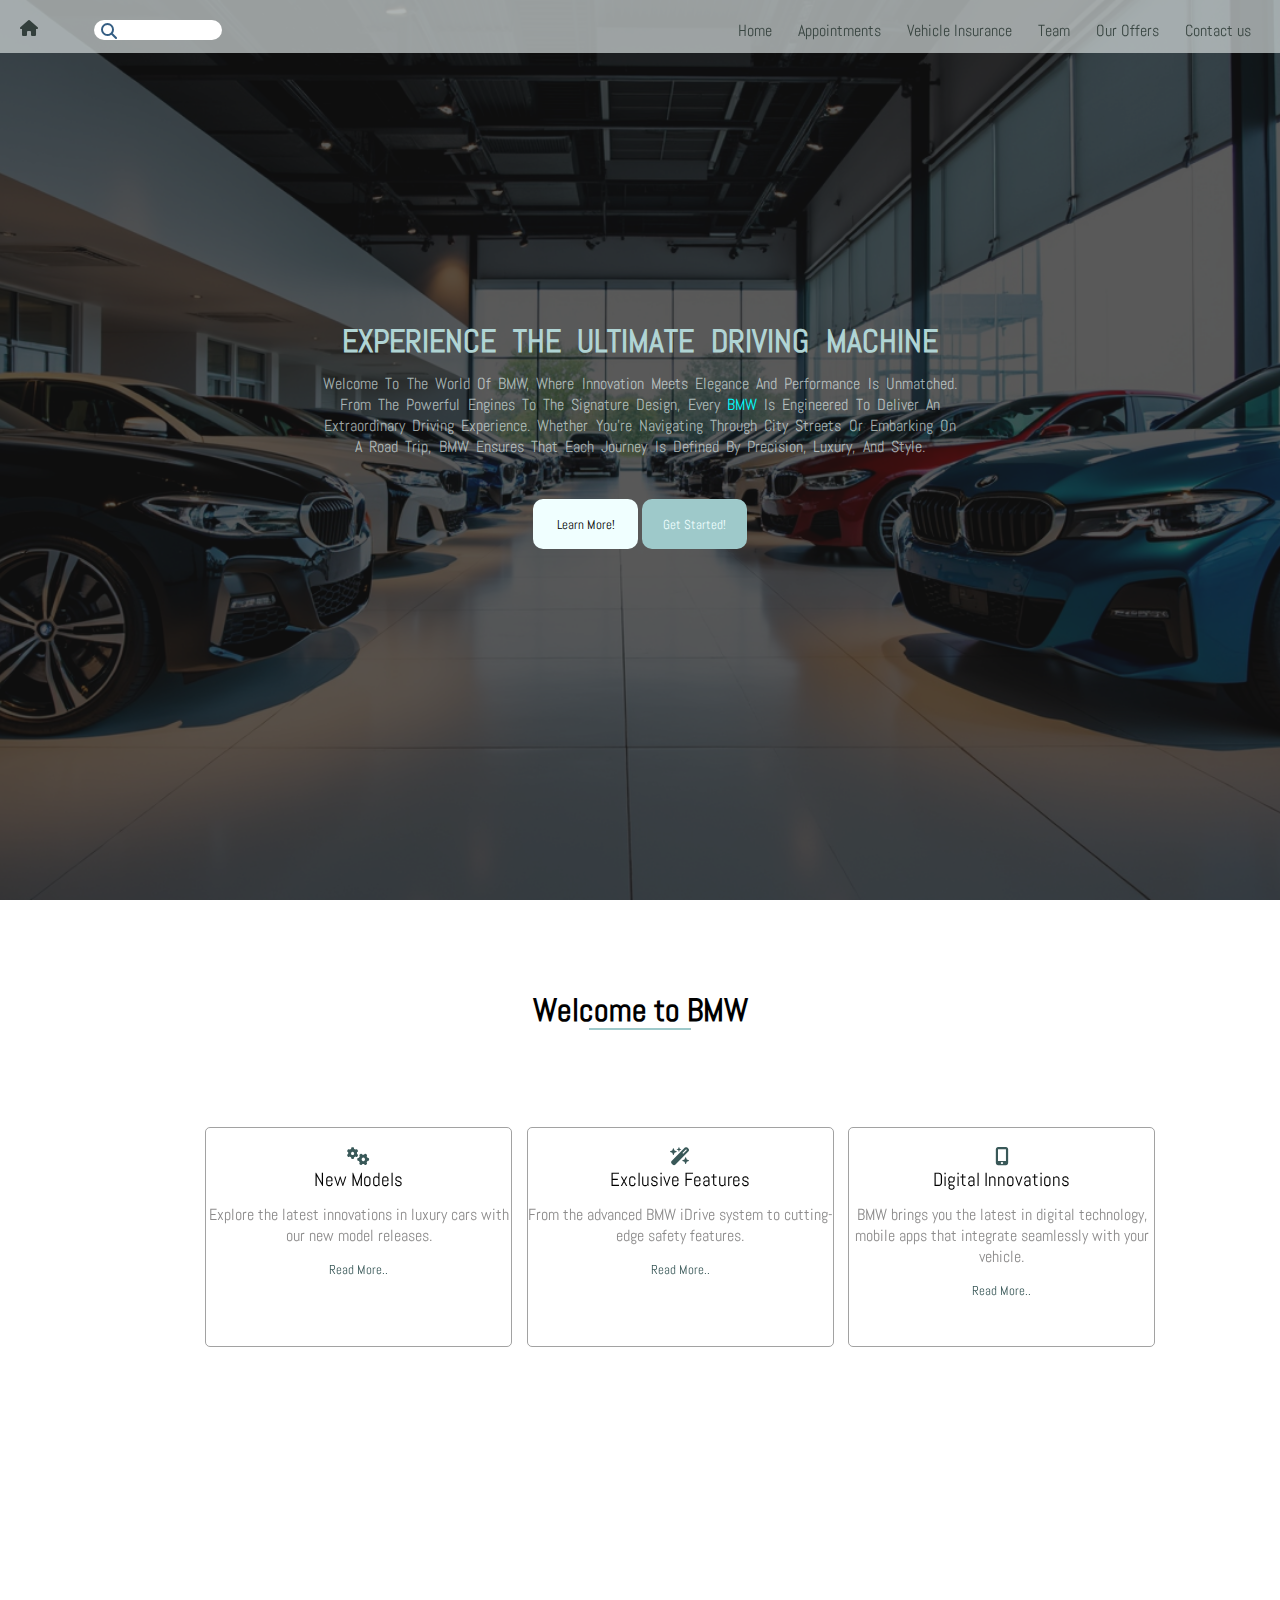
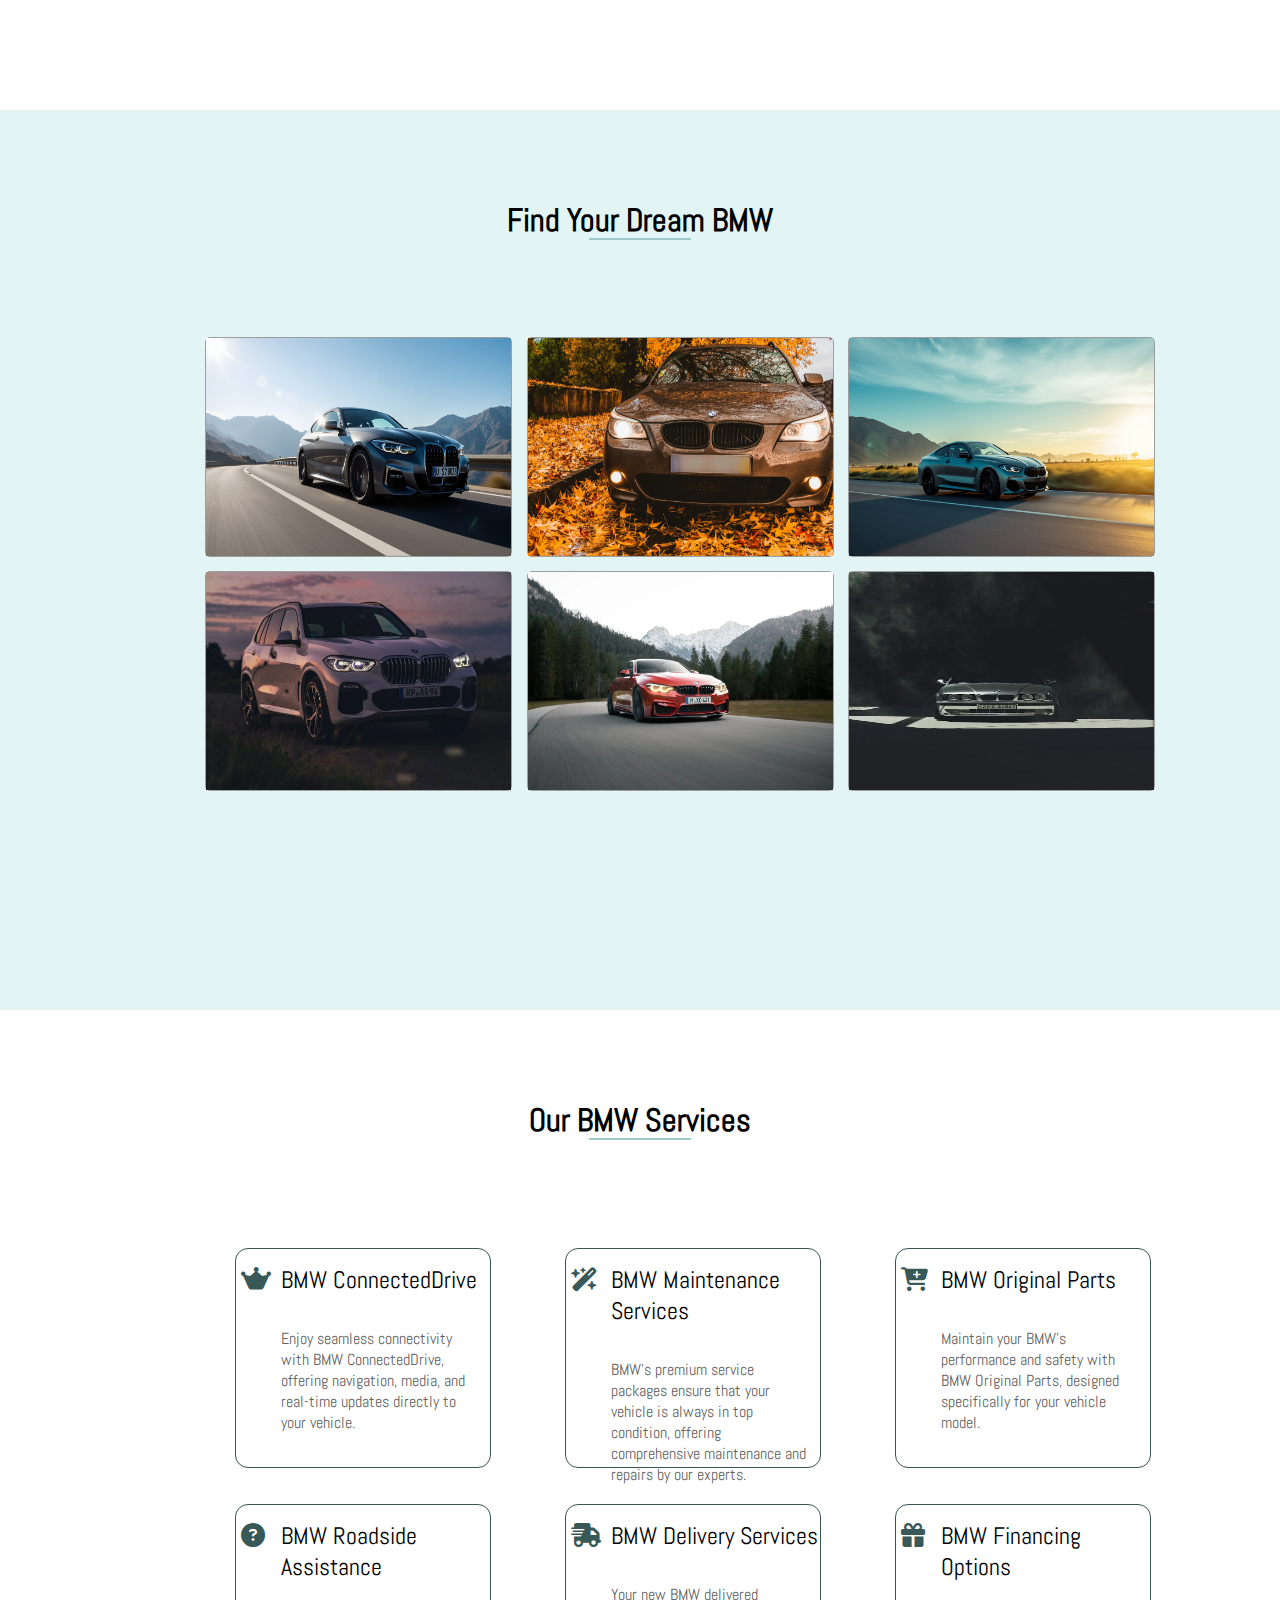
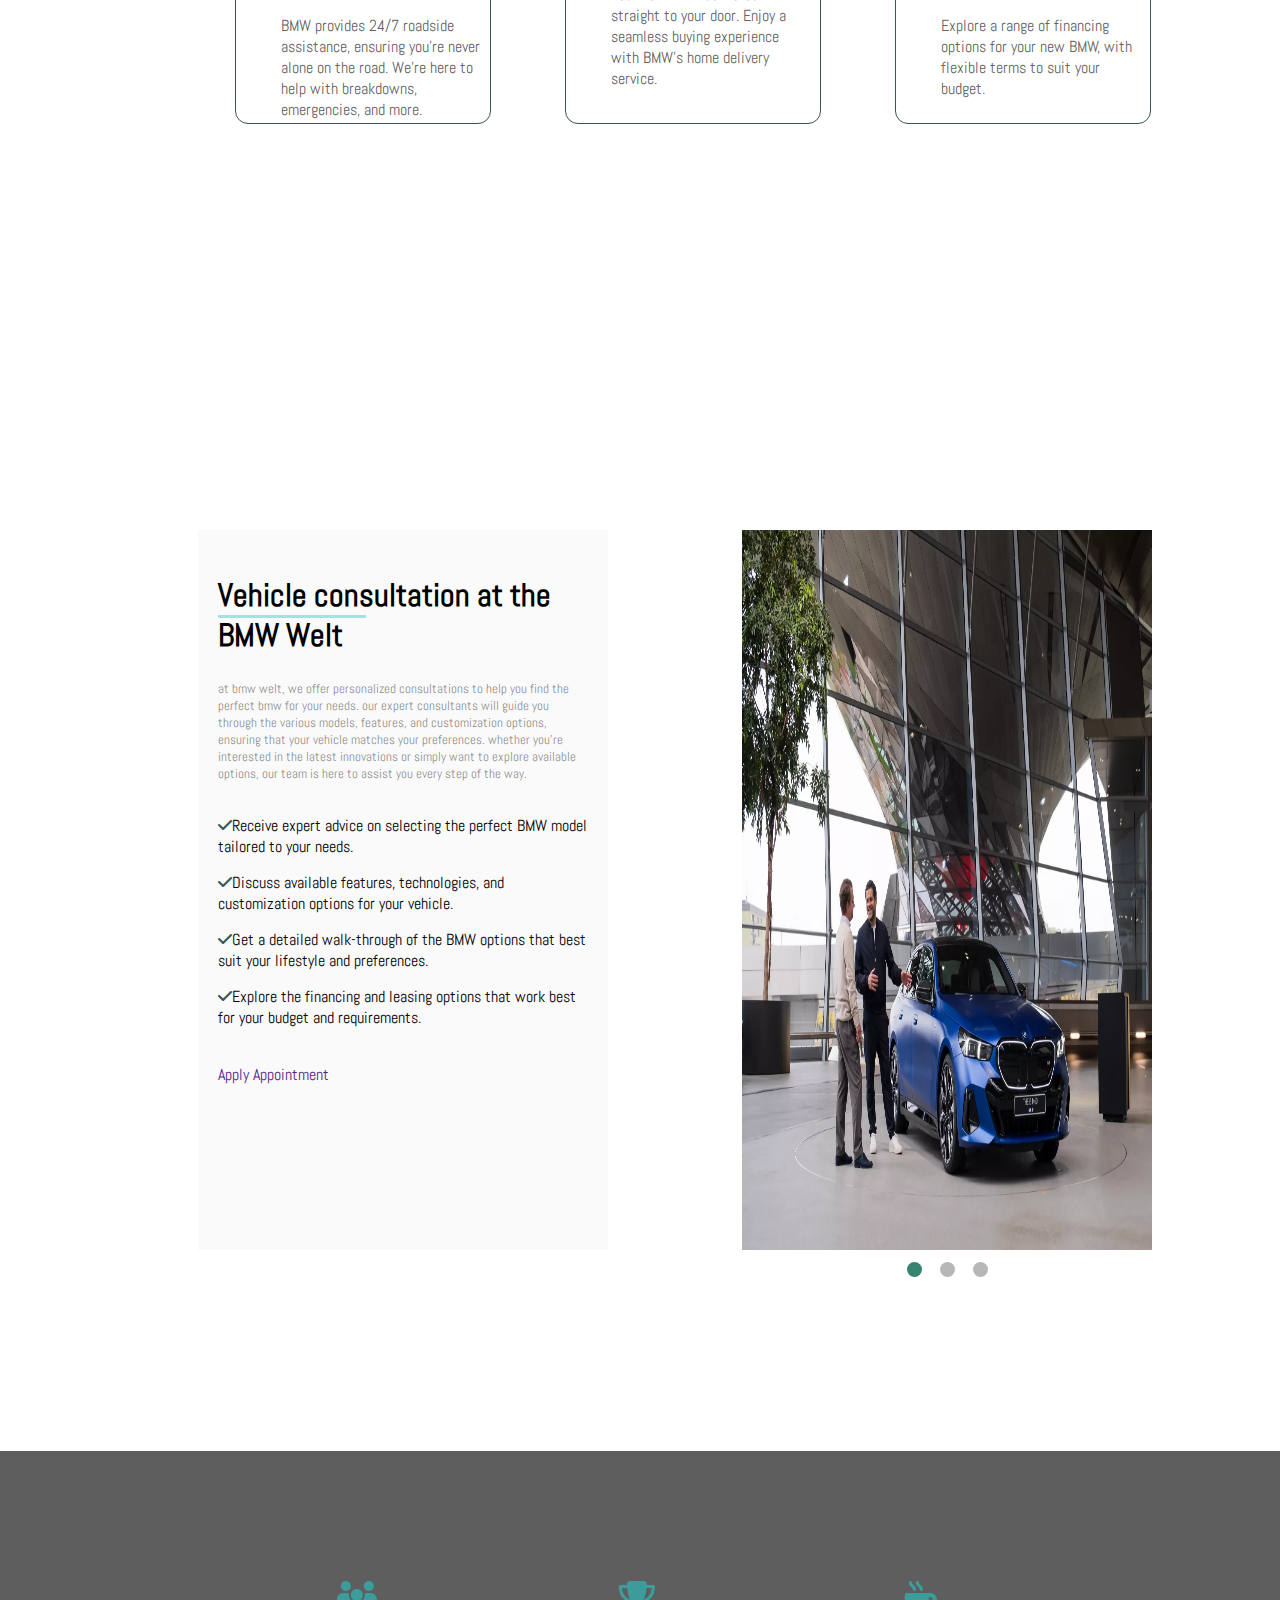
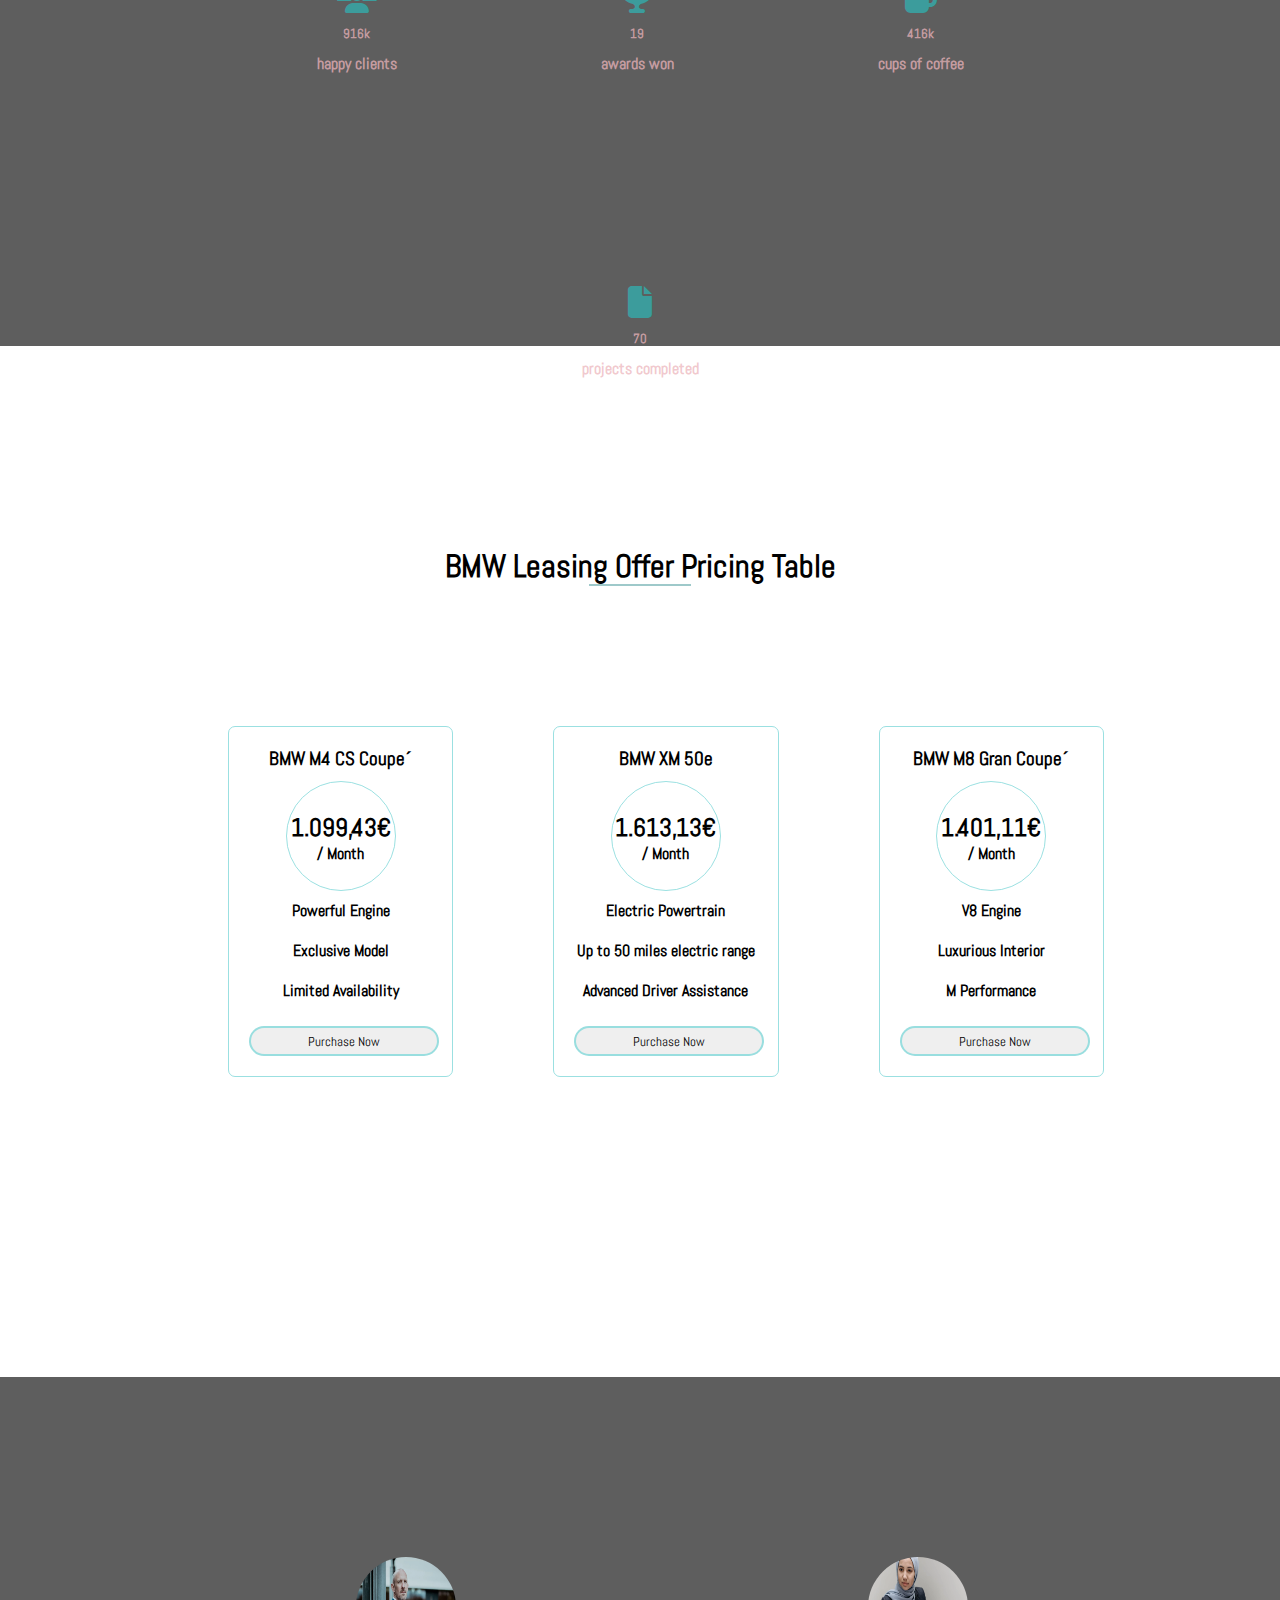
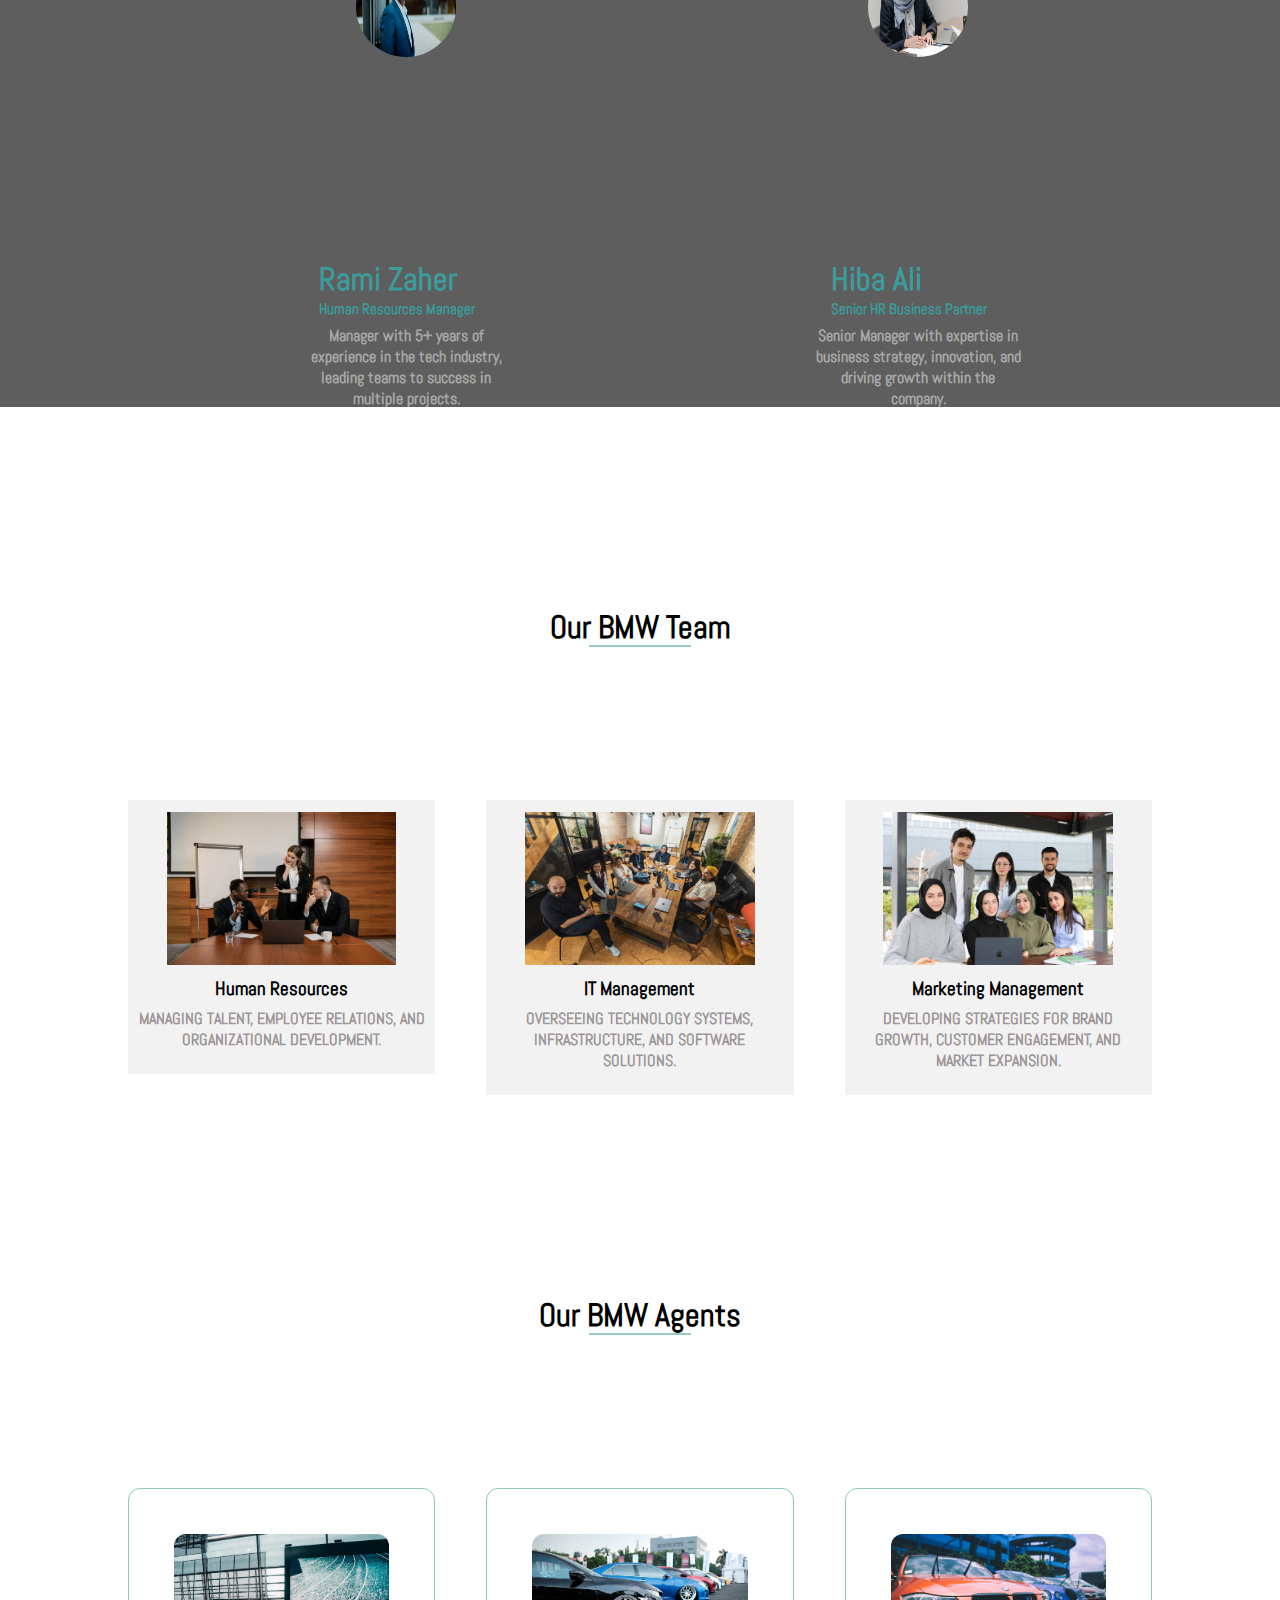
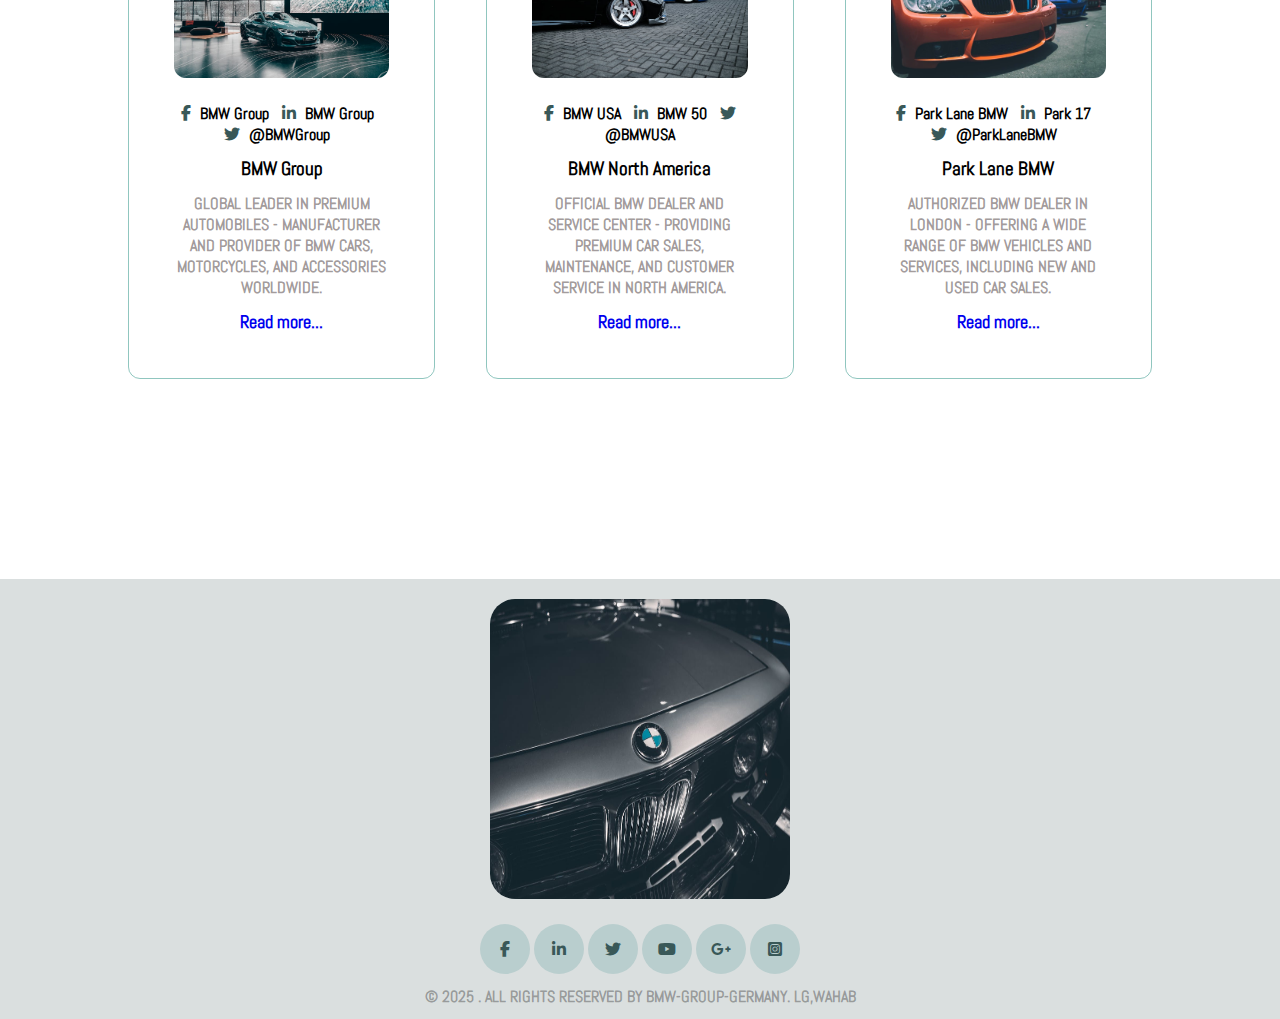
<file: index.html>
<!DOCTYPE html>
<html lang="en">
  <head>
    <meta charset="UTF-8" />
    <meta name="viewport" content="width=device-width, initial-scale=1.0" />
    <title>BMW News & Brand</title>
    <link rel="stylesheet" href="../CSS/all.css" />
    <link rel="stylesheet" href="../CSS/style.css" />
    <link rel="preconnect" href="https://fonts.googleapis.com">
    <link rel="preconnect" href="https://fonts.gstatic.com" crossorigin>
    <link href="https://fonts.googleapis.com/css2?family=Abel&display=swap" rel="stylesheet">
  </head>
  <div>
    <div class="MainPage">
      <div class="NavigationHeader">
        <!-- <img src="../img/4140436_bmw_logo_icon.ico" alt="Logo" /> -->
        <i class="fa-solid fa-house logo"></i>
        <div class="MainInpDiv">
          <input type="text" class="searchInput" />
          <i class="fa-solid fa-magnifying-glass searchIcon"></i>
        </div>
        <div class="HeaderLinks-container">
          <ul class="HeaderLinks">
            <li><a href="#">Home</a></li>
  
            <li><a href="#">Appointments</a></li>
  
            <li><a href="#">Vehicle Insurance</a></li>
  
            <li><a href="#">Team</a></li>
  
            <li><a href="#" class="Offers">Our Offers
              <ul class="OfferOptions">
                <li>New Vehicle</li>
                <li>Used Vehicle</li>
                <li>Car Leasing</li>
              </ul>
            </li>
            <li><a href="#">Contact us</a></li>
          </ul> <!-- /HeaderLinks -->
        </div> <!-- /HeaderLinks-container -->
      </div>
      <!-- /NavigationHeader -->
      <!-- <div class="MainPageViewOverlay"></div> -->
      <div class="MainContent">
        <h1 class="MainViewTitle">Experience the Ultimate Driving Machine</h1>
        <p class="MainViewParagraph">
          Welcome to the world of BMW, where innovation meets elegance and performance is unmatched. From the powerful engines to the signature design, every <span style="color: rgb(0, 255, 255)">BMW</span> is engineered to deliver an extraordinary driving experience. Whether you're navigating through city streets or embarking on a road trip, BMW ensures that each journey is defined by precision, luxury, and style.
        </p> <!-- /MainViewParagraph -->
        <!-- /MainViewParagraph -->
        <button class="MainPageBtn LearnMore">Learn More!</button>
        <button class="MainPageBtn GetStart">Get Started!</button>
      </div>
      <!-- /MainContent -->
    </div>
    <!-- /MainPage -->

        <!-- /////////////////////////////  Greeting Section   ////////////////////////////////// -->

    <div class="greetingSection">
        <div class="container">
          <h2 class="containerMainTitle">Welcome to BMW</h2>
          <div class="Blocks">
            <div class="containerContent firstContent">
              <i class="fa-solid fa-gears greetingIcon"></i>
              <h3>New Models</h3>
              <p class="firstContentParagraph">Explore the latest innovations in luxury cars with our new model releases.</p>
              <a href="#">Read More..</a>
            </div> <!-- /firstContent -->
            <div class="containerContent secondContent">
              <i class="fa-solid fa-wand-magic-sparkles greetingIcon"></i>
              <h3>Exclusive Features</h3>
              <p class="secondContentParagraph">From the advanced BMW iDrive system to cutting-edge safety features.</p>
              <a href="#">Read More..</a>
            </div> <!-- /secondContent -->
            <div class="containerContent thirdContent">
              <i class="fa-solid fa-mobile-screen-button greetingIcon"></i>
              <h3>Digital Innovations</h3>
              <p class="thirdContentParagraph">BMW brings you the latest in digital technology, mobile apps that integrate seamlessly with your vehicle.</p>
              <a href="#">Read More..</a>
            </div> <!-- /thirdContent -->
          </div> <!-- /greetingBlocks -->
        </div> <!-- /container -->
      </div> <!-- /greetingSection -->

    <!-- /////////////////////////////  Find Your BMW Section   ////////////////////////////////// -->
      
    <div class="FindYourBMW">
      <div class="container">
          <h2 class="containerMainTitle">Find Your Dream BMW</h2>
          <div class="Blocks">
            <div class="containerContent firstChois">
              <img src="../img/1.png" alt="">
              <div class="choisContent">
                <h3>You Like it</h3>
                <p>Visit Now</p>
                <button><i class="fa-solid fa-heart"></i></button>
                <button><i class="fa-brands fa-pinterest"></i></button>
              </div>
            </div> <!-- /firstChois -->
            <div class="containerContent secondChois">
              <img src="../img/secondBMW.png" alt="">
              <div class="choisContent">
                <h3>You Like it</h3>
                <p>Visit Now</p>
                <button><i class="fa-solid fa-heart"></i></button>
                <button><i class="fa-brands fa-pinterest"></i></button>
              </div>
            </div> <!-- /secondChois -->
            <div class="containerContent thirdChois">
              <img src="../img/3.png" alt="">
              <div class="choisContent">
                <h3>You Like it</h3>
                <p>Visit Now</p>
                <button><i class="fa-solid fa-heart"></i></button>
                <button><i class="fa-brands fa-pinterest"></i></button>
              </div>
            </div> <!-- /thirdChois -->
            <div class="containerContent fourthChois">
              <img src="../img/fourthBMW.png" alt="">
              <div class="choisContent">
                <h3>You Like it</h3>
                <p>Visit Now</p>
                <button><i class="fa-solid fa-heart"></i></button>
                <button><i class="fa-brands fa-pinterest"></i></button>
              </div>
            </div> <!-- /fourthChois -->
            <div class="containerContent fifthChois">
              <img src="../img/fifthBMW.png" alt="">
              <div class="choisContent">
                <h3>You Like it</h3>
                <p>Visit Now</p>
                <button><i class="fa-solid fa-heart"></i></button>
                <button><i class="fa-brands fa-pinterest"></i></button>
              </div>
            </div> <!-- /fifthChois -->
            <div class="containerContent sixthChois">
              <img src="../img/sixthBMW.png" alt="">
              <div class="choisContent">
                <h3>You Like it</h3>
                <p>Visit Now</p>
                <button><a href="#"><i class="fa-solid fa-heart"></i></a></button>
                <button><a href="#"><i class="fa-brands fa-pinterest"></i></a></button>
              </div>
            </div> <!-- /sixthChois -->
          </div> <!-- /Blocks -->
          </div> <!-- /container -->
      </div> <!-- /FindYourBMW -->

    <!-- /////////////////////////////  Our BMW Services Section   ////////////////////////////////// -->

    <div class="BMWServices">
      <div class="ServiceContainer">
        <h2 class="containerMainTitle">Our BMW Services</h2>
        <div class="Blocks">
          <div class="ServiceBlocks">
            <div class="ServiceIcon">
              <i class="fa-solid fa-web-awesome"></i>
            </div>
            <div class="ServiceContent">
              <h2 class="ServiceTitle">BMW ConnectedDrive</h2><br>
              <p class="ServiceParagraph">Enjoy seamless connectivity with BMW ConnectedDrive, offering navigation, media, and real-time updates directly to your vehicle.</p>
            </div>
          </div> <!-- /SoftwareUpdating -->
          <div class="ServiceBlocks">
            <div class="ServiceIcon">
              <i class="fa-solid fa-wand-magic-sparkles"></i>
            </div>
            <div class="ServiceContent">
              <h2 class="ServiceTitle">BMW Maintenance Services</h2><br>
              <p class="ServiceParagraph">BMW’s premium service packages ensure that your vehicle is always in top condition, offering comprehensive maintenance and repairs by our experts.</p>
            </div>
          </div>  <!-- /secondChois -->
          <div class="ServiceBlocks">
            <div class="ServiceIcon">
              <i class="fa-solid fa-cart-plus"></i>
            </div>
            <div class="ServiceContent">
              <h2 class="ServiceTitle">BMW Original Parts</h2><br>
              <p class="ServiceParagraph">Maintain your BMW’s performance and safety with BMW Original Parts, designed specifically for your vehicle model.</p>
            </div>
          </div> <!-- /thirdChois -->
          <div class="ServiceBlocks">
            <div class="ServiceIcon">
              <i class="fa-solid fa-circle-question"></i>
            </div>
            <div class="ServiceContent">
              <h2 class="ServiceTitle">BMW Roadside Assistance</h2><br>
              <p class="ServiceParagraph">BMW provides 24/7 roadside assistance, ensuring you're never alone on the road. We’re here to help with breakdowns, emergencies, and more.</p>
            </div>
          </div> <!-- /fourthChois -->
          <div class="ServiceBlocks">
            <div class="ServiceIcon">
              <i class="fa-solid fa-truck-fast"></i>
            </div>
            <div class="ServiceContent">
              <h2 class="ServiceTitle">BMW Delivery Services</h2><br>
              <p class="ServiceParagraph">Your new BMW delivered straight to your door. Enjoy a seamless buying experience with BMW’s home delivery service.</p>
            </div>
          </div>  <!-- /fifthChois -->
          <div class="ServiceBlocks">
            <div class="ServiceIcon">
              <i class="fa-solid fa-gift"></i>
            </div>
            <div class="ServiceContent">
              <h2 class="ServiceTitle">BMW Financing Options</h2><br>
              <p class="ServiceParagraph">Explore a range of financing options for your new BMW, with flexible terms to suit your budget.</p>
            </div>
          </div>  <!-- /sixthChois -->
        </div> <!-- /Blocks -->
        </div> <!-- /container -->
    </div> <!-- /BMWServices -->
    
    <!-- /////////////////////////////  Our BMW Consultation Services Section   ////////////////////////////////// -->
    <div class="BMWConsultation">
      <div class="container">
        <div class="ConsultationServices">
          <div class="VehicleConsultation">
            <h2>Vehicle consultation at the BMW Welt</h2>
            <p class="VehicleConsultationContent"> At BMW Welt, we offer personalized consultations to help you find the perfect BMW for your needs. Our expert consultants will guide you through the various models, features, and customization options, ensuring that your vehicle matches your preferences. Whether you're interested in the latest innovations or simply want to explore available options, our team is here to assist you every step of the way.</p><br>
            <ul>
              <li id="VehicleConsultationContentList"><i class="fa-solid fa-check"></i>Receive expert advice on selecting the perfect BMW model tailored to your needs.</li>
              <li id="VehicleConsultationContentList"><i class="fa-solid fa-check"></i>Discuss available features, technologies, and customization options for your vehicle.</li>
              <li id="VehicleConsultationContentList"><i class="fa-solid fa-check"></i>Get a detailed walk-through of the BMW options that best suit your lifestyle and preferences.</li>
              <li id="VehicleConsultationContentList"><i class="fa-solid fa-check"></i>Explore the financing and leasing options that work best for your budget and requirements.</li>
            </ul><br>
            <a href="" class="Appointment">Apply Appointment</a>
          </div> <!-- /VehicleConsultation -->
          <div class="VehicleConsultationDisplay">
            <img src="../img/BMWConsultation.png"  alt="consultation IMG" class="VehicleConsultationImg"><br>
            <ul>
              <li id="standardChoise"></li>
              <li></li>
              <li></li>
            </ul>
          </div> <!-- /VehicleConsultationDisplay -->
        </div> <!-- /ConsultationServices -->
        </div> <!-- /container -->
      </div> <!-- /BMWConsultation -->
  </div>
    <br>

    <!-- /////////////////////////////  Our Result Section   ////////////////////////////////// -->

    <div class="OurResults">
      <div class="OurResultsContainer">
            <div class="OurResultsContainerList">
              <i class="fa-solid fa-users"></i>
              <h5>916K</h5>
              <p>Happy Clients</p>
            </div><!-- /OurResultsContainerList -->
            <div class="OurResultsContainerList">
              <i class="fa-solid fa-trophy"></i>
              <h5>19</h5>
              <p>awards won</p>
            </div><!-- /OurResultsContainerList -->
        
            <div class="OurResultsContainerList">
              <i class="fa-solid fa-mug-hot"></i>
              <h5>416K</h5>
              <p>cups of coffee</p>
            </div><!-- /OurResultsContainerList -->
        
            <div class="OurResultsContainerList">
              <i class="fa-solid fa-file"></i>
              <h5>70</h5>
              <p>projects completed</p>
            </div><!-- /OurResultsContainerList -->
      </div><!-- /OurResultsContainer -->
    </div><!-- /OurResults -->

<!-- /////////////////////////////  Our Offer Pricing Table Section   ////////////////////////////////// -->
<div class="PricingSection">
<div class="container">
  <div class="PricingTable">
    <h2 class="containerMainTitle">BMW Leasing Offer Pricing Table</h2>
      <div class="mostAskedOffer">
        <h3 class="OfferTitle">BMW M4 CS Coupe´</h3>
        <div class="priceOffer">
          <h4 class="priceInEuro">1.099,43€</h4>
          <span class="perMonth">/ Month</span>
        </div><!-- /priceOffer -->
        <span class="featureDetail">Powerful Engine</span>
        <span class="featureDetail">Exclusive Model</span>
        <span class="featureDetail">Limited Availability</span>
        <button class="PurchaseNow">Purchase Now</button>
      </div><!-- /mostAskedOffer -->
      <div class="mostAskedOffer"> 
        <h3 class="OfferTitle">BMW XM 50e</h3>
        <div class="priceOffer">
          <h4 class="priceInEuro">1.613,13€</h4>
          <span class="perMonth">/ Month</span>
        </div><!-- /priceOffer -->
        <span class="featureDetail">Electric Powertrain</span>
        <span class="featureDetail">Up to 50 miles electric range</span>
        <span class="featureDetail">Advanced Driver Assistance</span>
        <button class="PurchaseNow">Purchase Now</button>
      </div><!-- /mostAskedOffer -->
      <div class="mostAskedOffer">
        <h3 class="OfferTitle">BMW M8 Gran Coupe´</h3>
        <div class="priceOffer">
          <h4 class="priceInEuro">1.401,11€</h4>
          <span class="perMonth">/ Month</span>
        </div><!-- /priceOffer -->
        <span class="featureDetail">V8 Engine</span>
        <span class="featureDetail">Luxurious Interior</span>
        <span class="featureDetail">M Performance</span>
        <button class="PurchaseNow">Purchase Now</button>
      </div><!-- /mostAskedOffer -->
    </div><!-- /PricingTable -->
  </div><!-- /container -->
</div><!-- /PricingSection -->

<!-- ///////////////////////  Managers Section  /////////////////// -->
<div class="OurManagers">
  <div class="OurManagersContainer">
    <div class="OurManagersContainerContent">
      <img src="../img/ManagerM.webp" alt="Manager Mohammad Omar">
      <div class="OurManagersTextContent">
        <h3 class="title">Rami Zaher</h3>
        <h5>Human Resources Manager</h5>
      </div><!-- /OurManagersTextContent -->
      <p>Manager with 5+ years of experience in the tech industry, leading teams to success in multiple projects.</p>
    </div><!-- /OurManagersContainerContent -->
    <div class="OurManagersContainerContent">
      <img src="../img/Manager.webp" alt="Manager Hiba Ali">
      <div class="OurManagersTextContent">
        <h3 class="title">Hiba Ali</h3>
        <h5>Senior HR Business Partner</h5>
      </div><!-- /OurManagersTextContent -->
      <p>Senior Manager with expertise in business strategy, innovation, and driving growth within the company.</p>
    </div><!-- /OurManagersContainerContent -->
  </div><!-- /OurManagersContainer -->
</div><!-- /OurManagers -->

<!-- ///////////  Our Team Section   //////////// -->

<div class="TeamSection">
  <div class="container">
    <h2 class="containerMainTitle">Our BMW Team</h2><br><br><br>
      <div class="TeamBlock">
        <div class="OurTeamSocialMedia">
          <img src="../img/HR-Management.webp" alt="HR Management" class="TeamBlockIMG">
          <div class="TeamBlockIcons">
            <i class="fa-brands fa-facebook-f"></i>
            <i class="fa-brands fa-linkedin-in"></i>
            <i class="fa-brands fa-twitter"></i>
          </div>
        </div>
        <div class="OurTeamContent">
          <h3>Human Resources</h3> 
        <p>Managing talent, employee relations, and organizational development.</p> 
        </div>
      </div>
      <div class="TeamBlock centerBlock">
        <div class="OurTeamSocialMedia">
          <img src="../img/IT-Management.webp" alt="HR Management" class="TeamBlockIMG">
          <div class="TeamBlockIcons">
            <i class="fa-brands fa-facebook-f"></i>
            <i class="fa-brands fa-linkedin-in"></i>
            <i class="fa-brands fa-twitter"></i>
          </div>
        </div>
        <div class="OurTeamContent">
          <h3>IT Management</h3>
        <p>Overseeing technology systems, infrastructure, and software solutions.</p>
        </div>
      </div>
      <div class="TeamBlock">
        <div class="OurTeamSocialMedia">
          <img src="../img/Marketing-Management.webp" alt="HR Management" class="TeamBlockIMG">
          <div class="TeamBlockIcons">
            <i class="fa-brands fa-facebook-f"></i>
            <i class="fa-brands fa-linkedin-in"></i>
            <i class="fa-brands fa-twitter"></i>
          </div>
        </div>
        <div class="OurTeamContent">
          <h3>Marketing Management</h3>
        <p>Developing strategies for brand growth, customer engagement, and market expansion.</p>
        </div>
      </div>
  </div>
</div>

<!-- /////////// Our Agents Section //////////// -->
<div class="AgentsSection">
<div class="container">
  <h2 class="containerMainTitle">Our BMW Agents</h2><br><br><br>
  <div class="Agents">
    <div class="AgentBlock">
      <div class="AgentImgAndIcons">
        <img src="../img/BMWGroup.webp" alt="Company Image">
        <div class="AgentSocialMediaIcons">
          <i class="fa-brands fa-facebook-f"></i><span>BMW Group</span>
          <i class="fa-brands fa-linkedin-in"></i><span>BMW Group</span>
          <i class="fa-brands fa-twitter"></i><span>@BMWGroup</span>
        </div><!-- /AgentSocialMediaIcons -->
      </div><!-- /AgentImgAndIcons -->
      <div class="OurAgentContent">
        <h3>BMW Group</h3>
        <p>Global Leader in Premium Automobiles - Manufacturer and provider of BMW cars, motorcycles, and accessories worldwide.</p>
      </div><!-- /OurAgentContent -->
      <a href="#" style="font-weight: 600; font-size: large;">Read more...</a>
    </div>  <!-- /AgentBlock -->
    
    <div class="AgentBlock centerBlock">
      <div class="AgentImgAndIcons">
        <img src="../img/BMW-NA.jpeg" alt="Company Image">
        <div class="AgentSocialMediaIcons">
          <i class="fa-brands fa-facebook-f"></i><span>BMW USA</span>
          <i class="fa-brands fa-linkedin-in"></i><span>BMW 50</span>
          <i class="fa-brands fa-twitter"></i><span>@BMWUSA</span>
        </div><!-- /AgentSocialMediaIcons -->
      </div><!-- /OurAgentContent -->
      <div class="OurAgentContent">
        <h3>BMW North America</h3>
        <p>Official BMW Dealer and Service Center - Providing premium car sales, maintenance, and customer service in North America.</p>
      </div><!-- /OurAgentContent -->
      <a href="#"  style="font-weight: 600; font-size: large;">Read more...</a>
    </div> <!-- /AgentBlock --> 
    
    <div class="AgentBlock">
      <div class="AgentImgAndIcons">
        <img src="../img/parkLaneBMW.webp" alt="Company Image">
        <div class="AgentSocialMediaIcons">
          <i class="fa-brands fa-facebook-f"></i><span>Park Lane BMW</span>
          <i class="fa-brands fa-linkedin-in"></i><span>Park 17</span>
          <i class="fa-brands fa-twitter"></i><span>@ParkLaneBMW</span>
        </div><!-- /AgentSocialMediaIcons -->
      </div><!-- /OurAgentContent -->
      <div class="OurAgentContent">
        <h3>Park Lane BMW</h3>
        <p>Authorized BMW Dealer in London - Offering a wide range of BMW vehicles and services, including new and used car sales.</p>
      </div><!-- /OurAgentContent -->
      <a href="#"  style="font-weight: 600; font-size: large;">Read more...</a>
    </div>  <!-- /AgentBlock -->
  </div><!-- /Agents -->
</div><!-- /container -->
</div><!-- /AgentsSection -->

<!-- /////////////////      Footer Section     ////////////// -->
<div class="footer">
  <div class="container">
    <div class="footerContent">
      <img src="../img/FooterImg.jpeg" alt="">
      <ul class="footerIcons">
        <li><i class="fa-brands fa-facebook-f"></i></li>
        <li><i class="fa-brands fa-linkedin-in"></i></li>
        <li><i class="fa-brands fa-twitter"></i></li>
        <li><i class="fa-brands fa-youtube"></i></li>
        <li><i class="fa-brands fa-google-plus-g"></i></li>
        <li><i class="fa-brands fa-square-instagram"></i></li>
      </ul>
      <p>© 2025 . all rights reserved by BMW-Group-Germany. LG,Wahab</p>
    </div><!-- /footerContent -->
  </div><!-- /container -->
</div><!-- /footer -->

  </body>
</html>
</file>
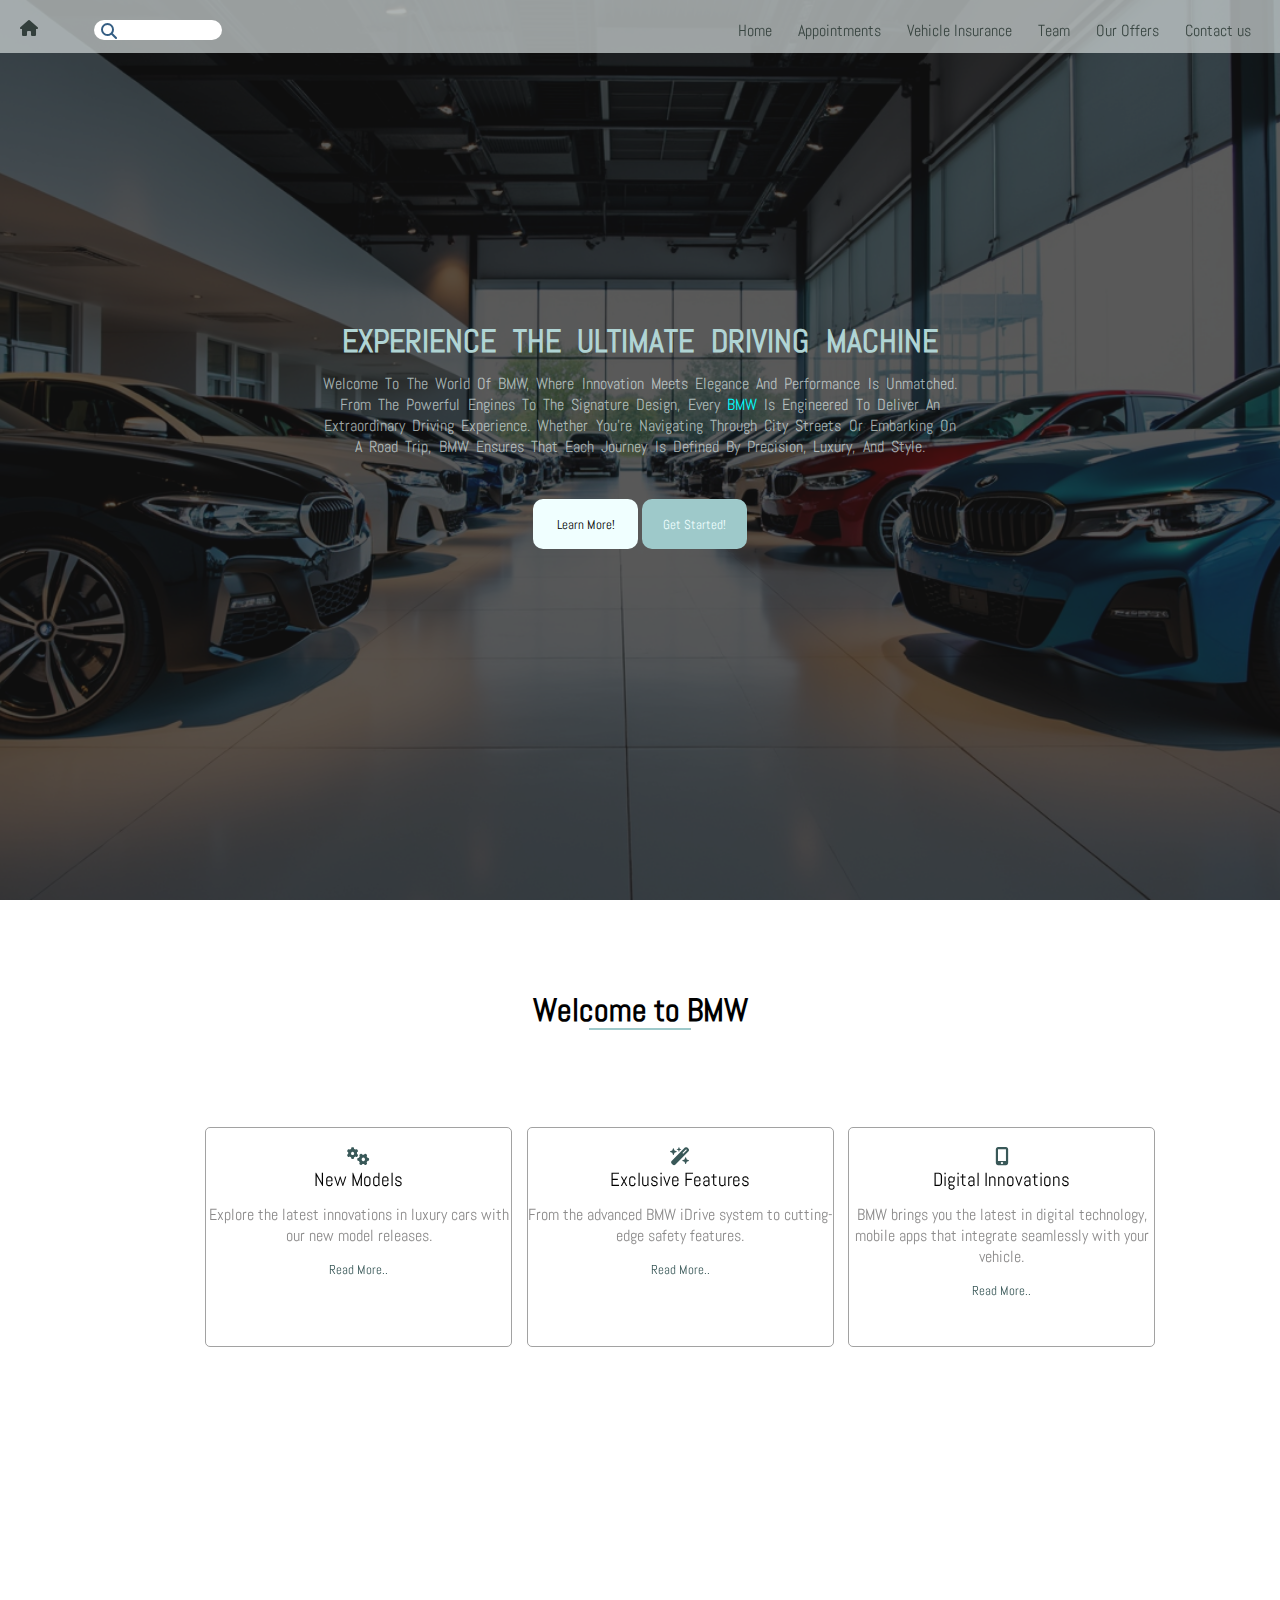
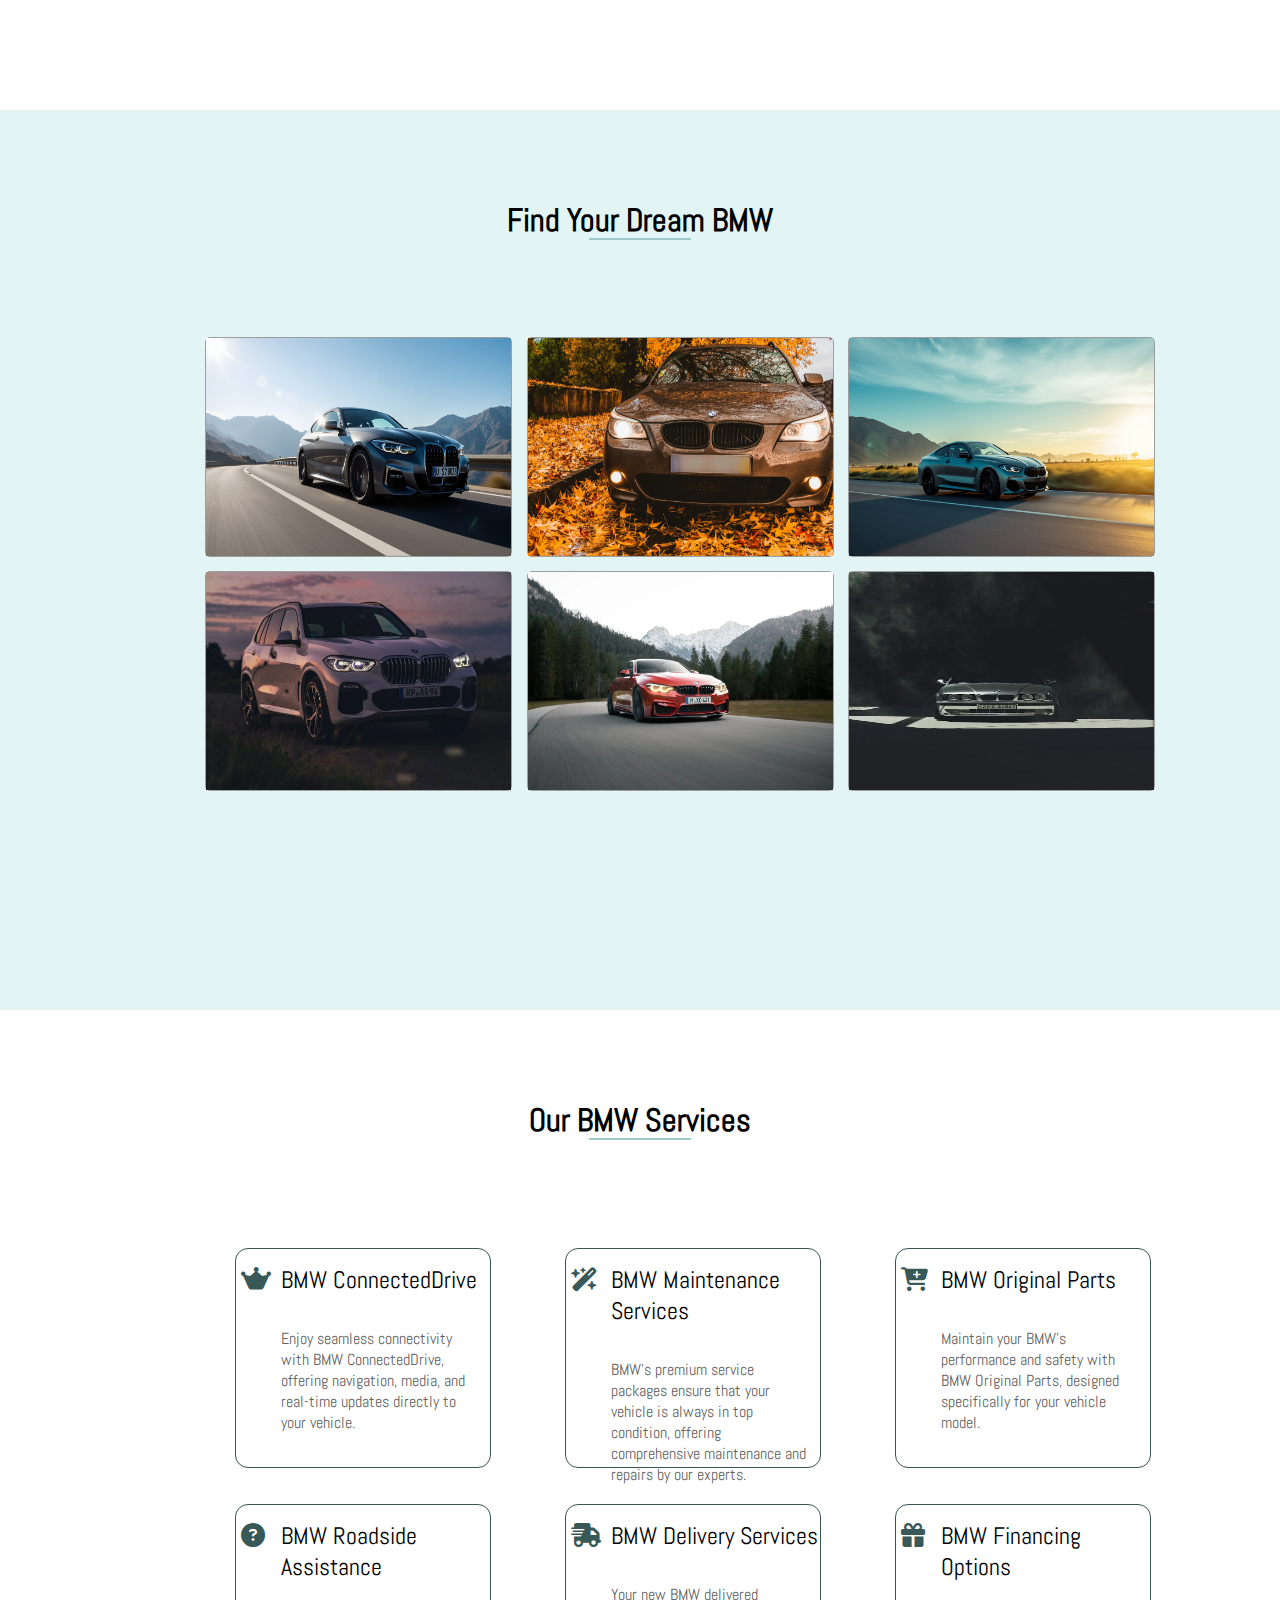
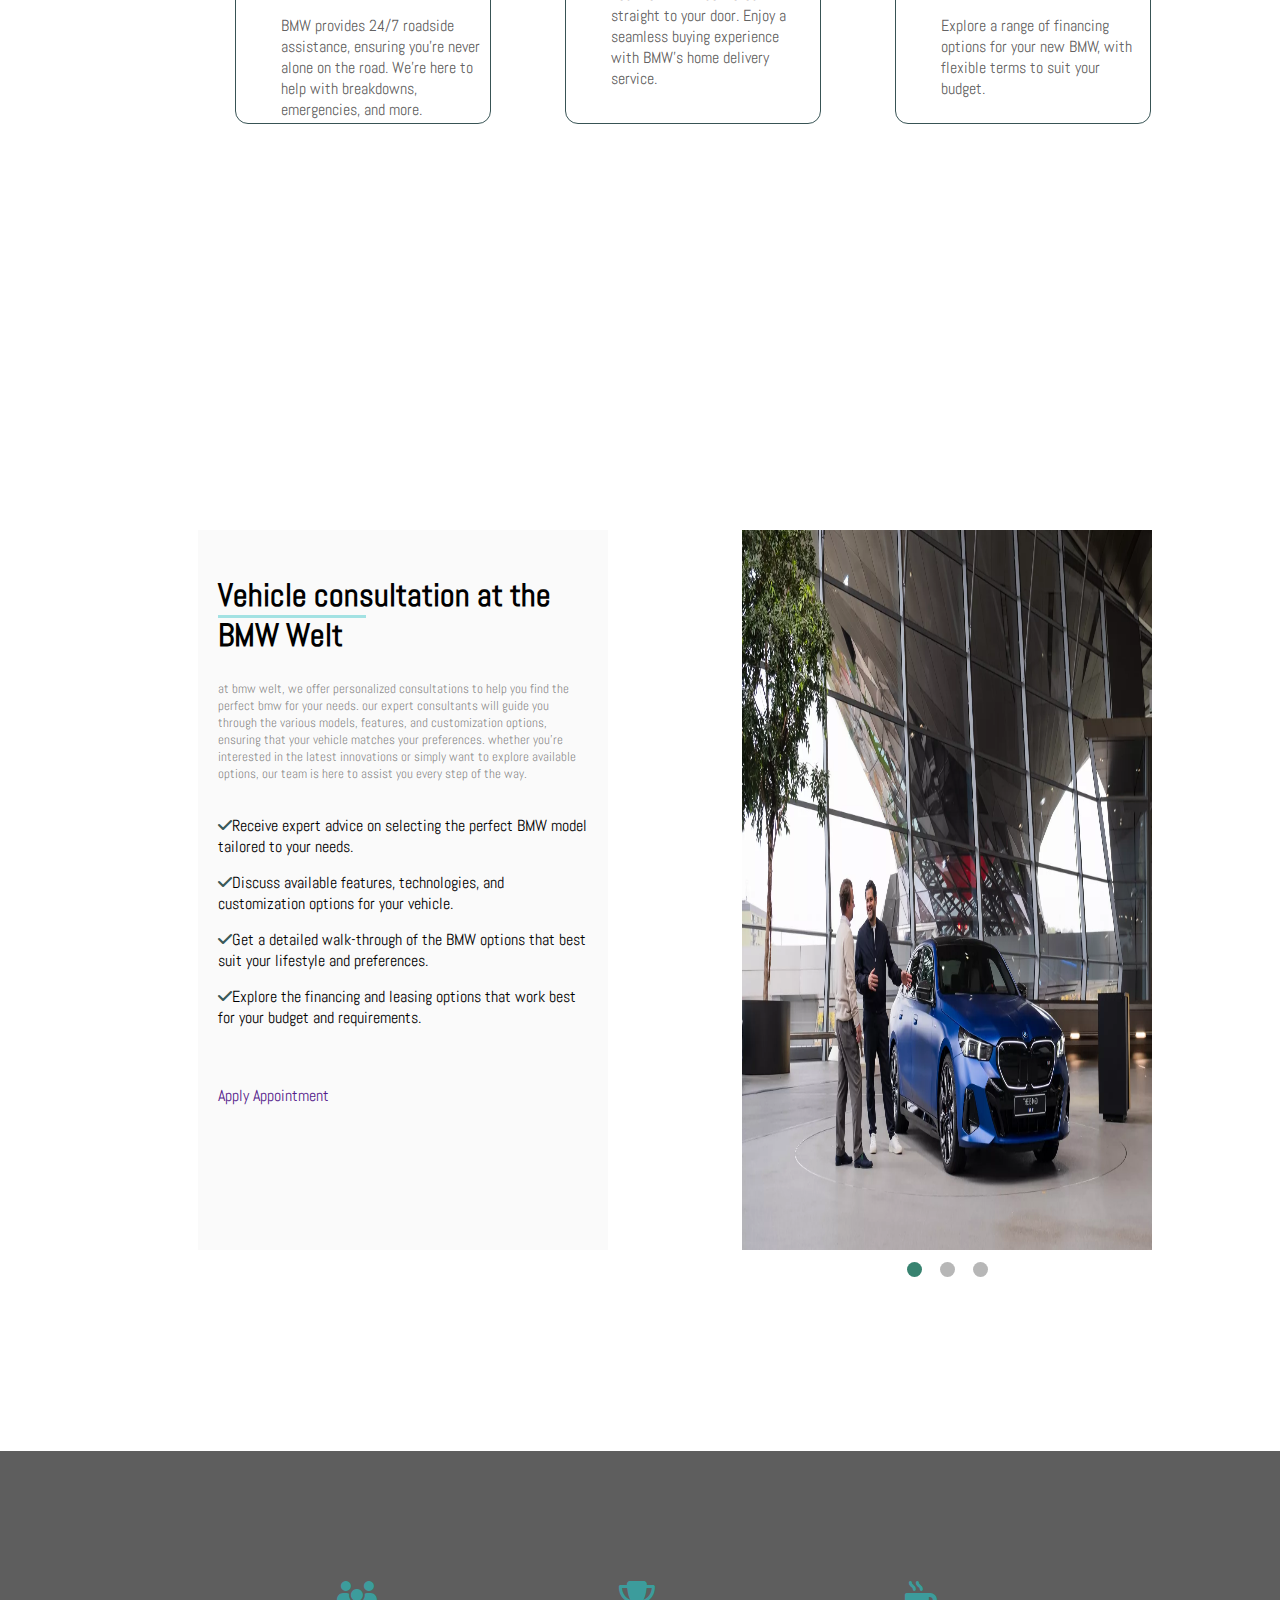
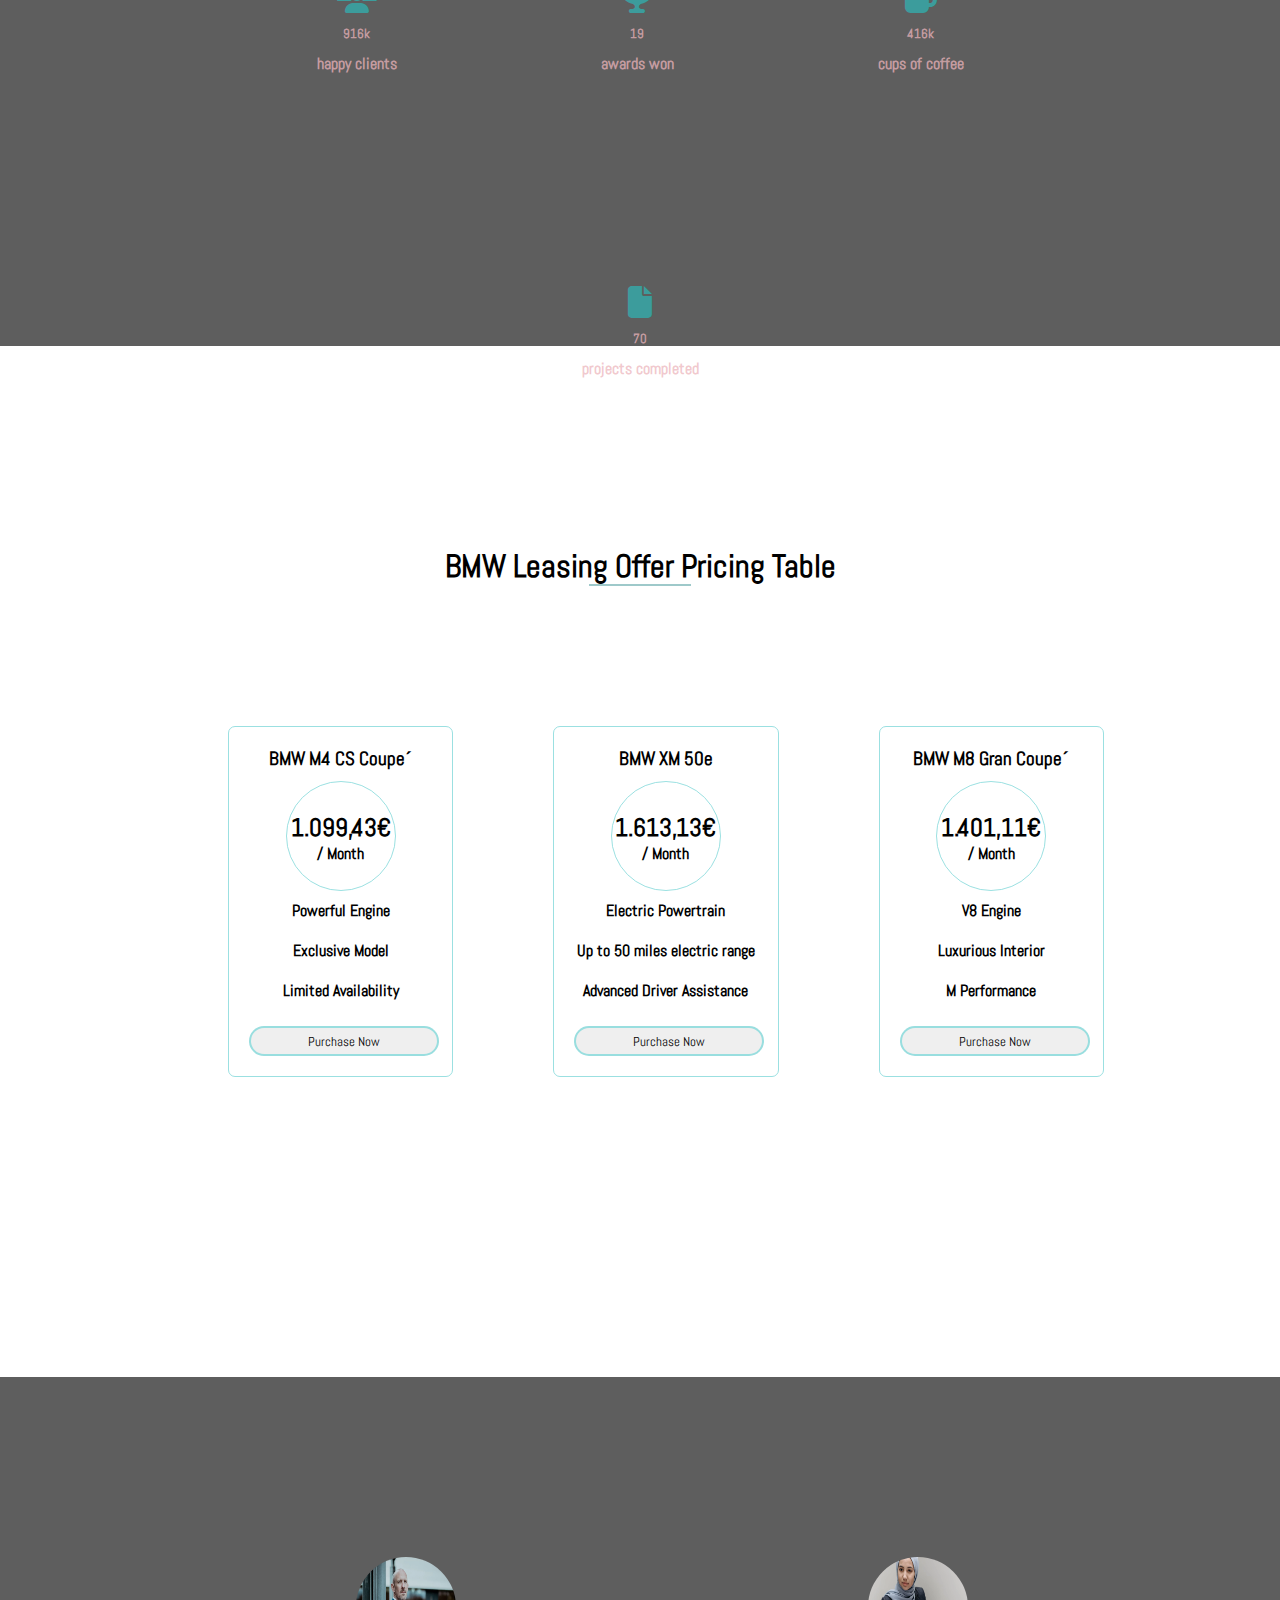
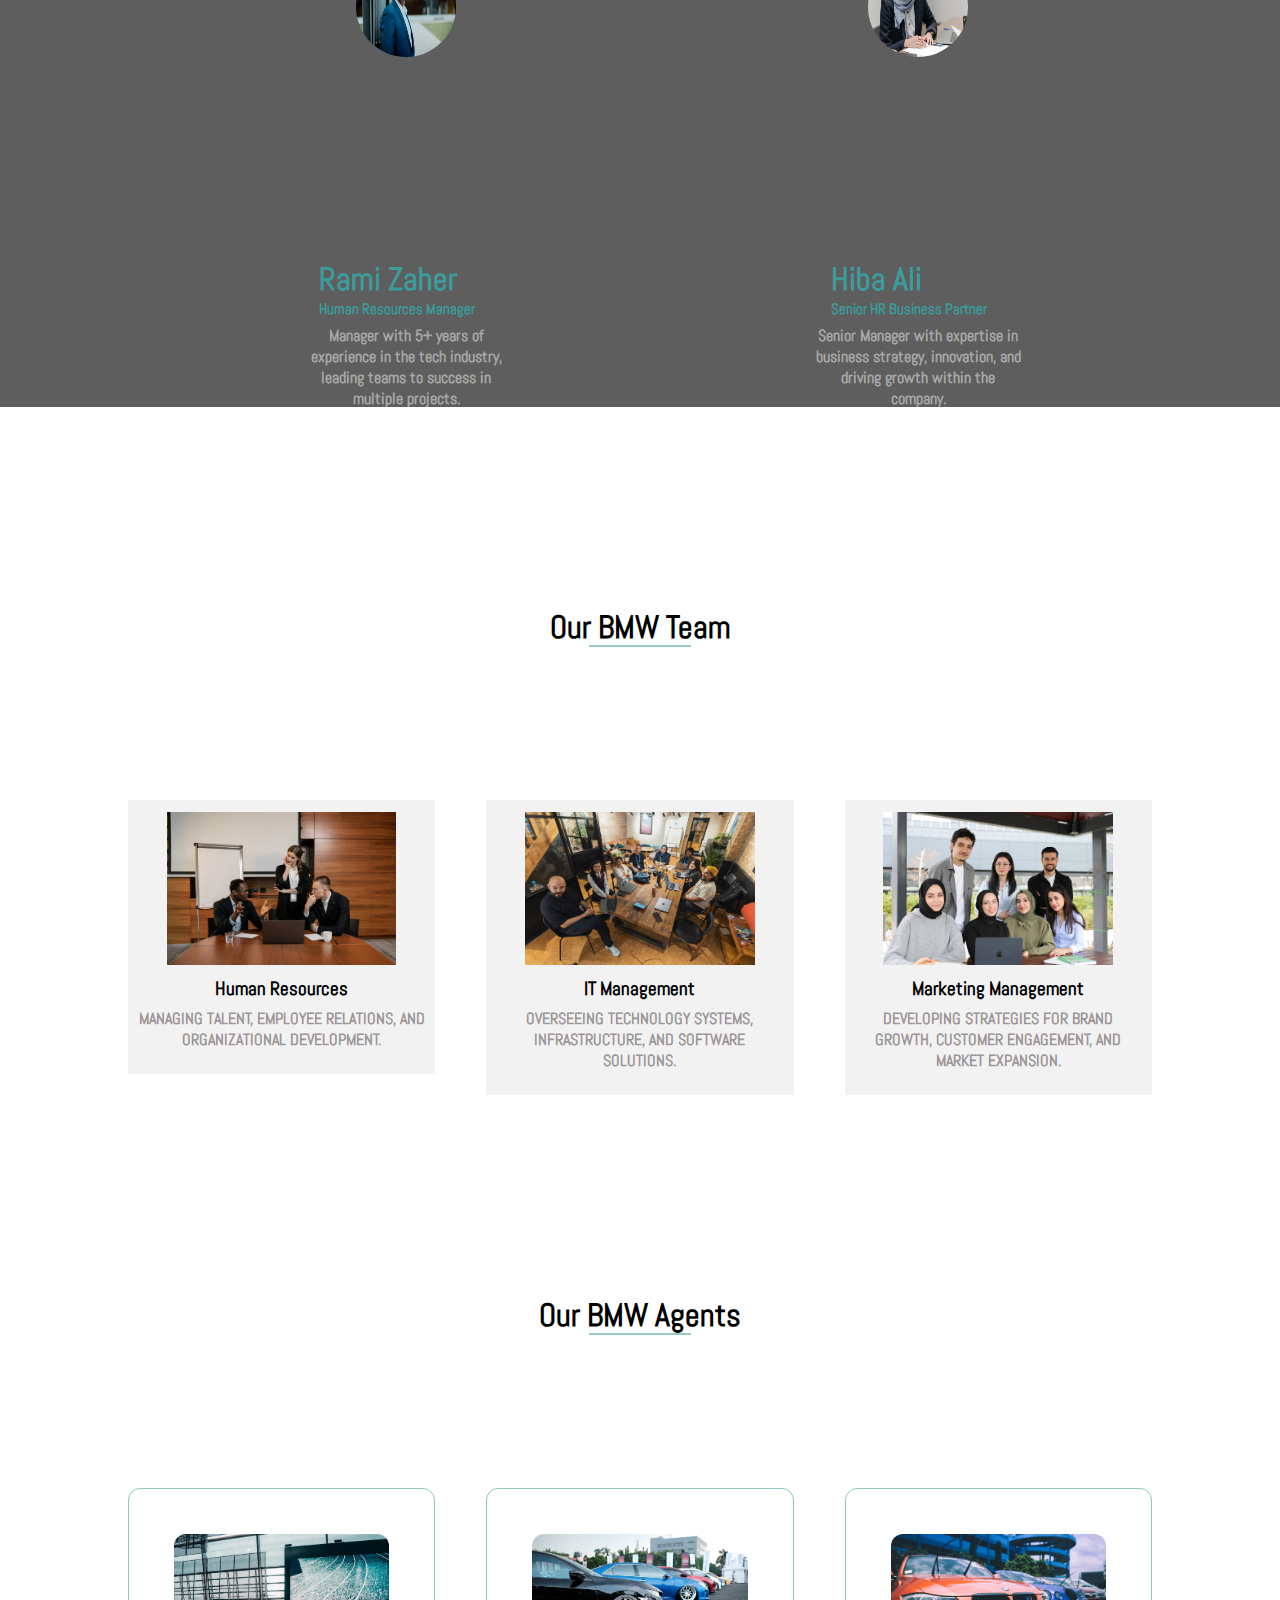
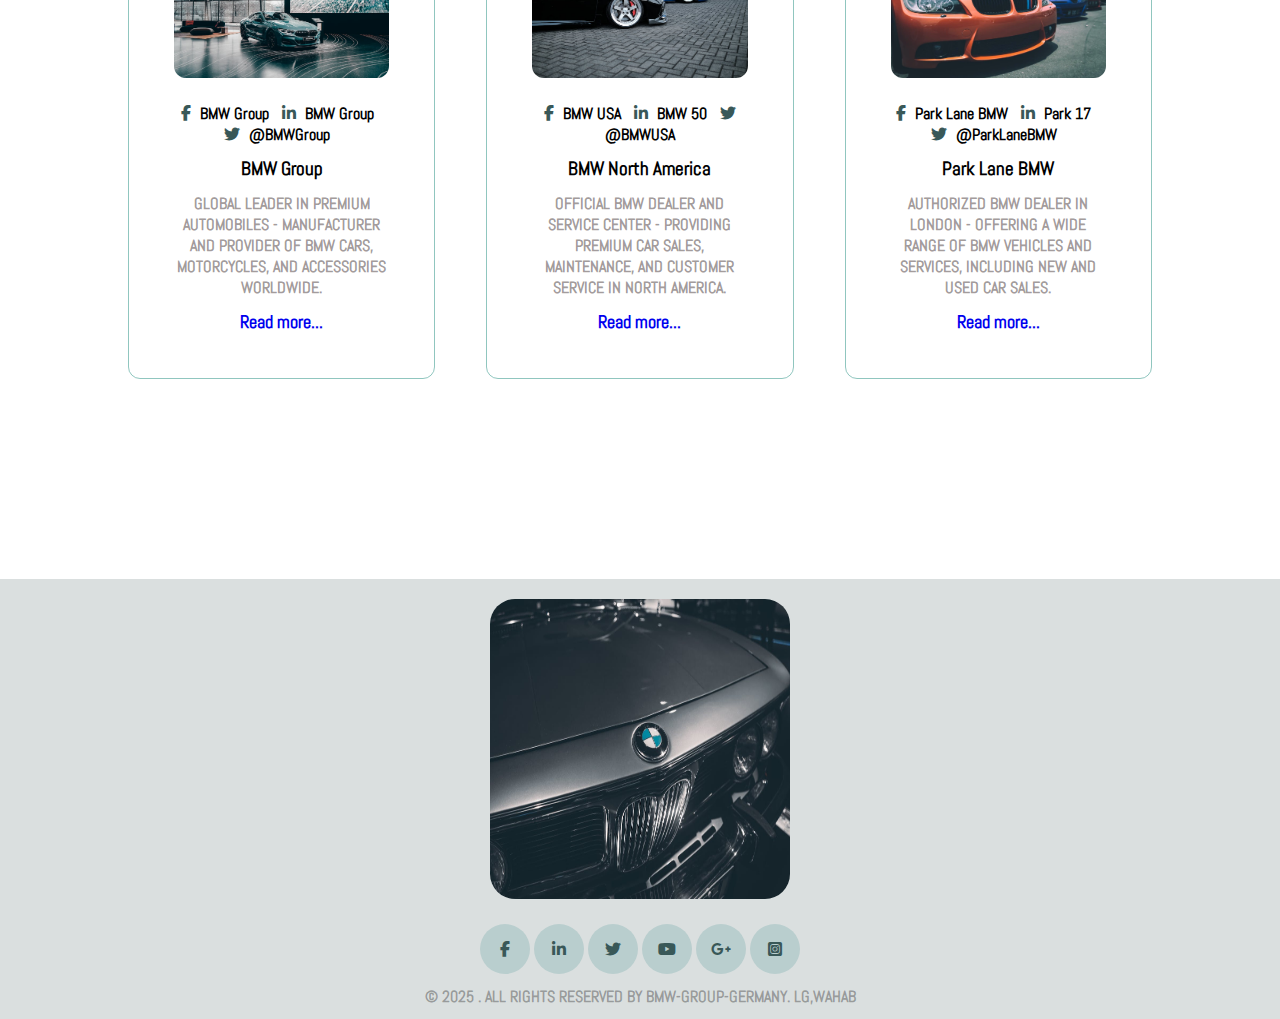
<file: HTML/index.html>
<!DOCTYPE html>
<html lang="en">
  <head>
    <meta charset="UTF-8" />
    <meta name="viewport" content="width=device-width, initial-scale=1.0" />
    <title>BMW News & Brand</title>
    <link rel="stylesheet" href="../CSS/all.css" />
    <link rel="stylesheet" href="../CSS/style.css" />
    <link rel="preconnect" href="https://fonts.googleapis.com">
    <link rel="preconnect" href="https://fonts.gstatic.com" crossorigin>
    <link href="https://fonts.googleapis.com/css2?family=Abel&display=swap" rel="stylesheet">
  </head>
  <div>
    <div class="MainPage">
      <div class="NavigationHeader">
        <!-- <img src="../img/4140436_bmw_logo_icon.ico" alt="Logo" /> -->
        <i class="fa-solid fa-house logo"></i>
        <div class="MainInpDiv">
          <input type="text" class="searchInput" />
          <i class="fa-solid fa-magnifying-glass searchIcon"></i>
        </div>
        <div class="HeaderLinks-container">
          <ul class="HeaderLinks">
            <li><a href="#">Home</a></li>
  
            <li><a href="#">Appointments</a></li>
  
            <li><a href="#">Vehicle Insurance</a></li>
  
            <li><a href="#">Team</a></li>
  
            <li><a href="#" class="Offers">Our Offers
              <ul class="OfferOptions">
                <li>New Vehicle</li>
                <li>Used Vehicle</li>
                <li>Car Leasing</li>
              </ul>
            </li>
            <li><a href="#">Contact us</a></li>
          </ul> <!-- /HeaderLinks -->
        </div> <!-- /HeaderLinks-container -->
      </div>
      <!-- /NavigationHeader -->
      <!-- <div class="MainPageViewOverlay"></div> -->
      <div class="MainContent">
        <h1 class="MainViewTitle">Experience the Ultimate Driving Machine</h1>
        <p class="MainViewParagraph">
          Welcome to the world of BMW, where innovation meets elegance and performance is unmatched. From the powerful engines to the signature design, every <span style="color: rgb(0, 255, 255)">BMW</span> is engineered to deliver an extraordinary driving experience. Whether you're navigating through city streets or embarking on a road trip, BMW ensures that each journey is defined by precision, luxury, and style.
        </p> <!-- /MainViewParagraph -->
        <!-- /MainViewParagraph -->
        <button class="MainPageBtn LearnMore">Learn More!</button>
        <button class="MainPageBtn GetStart">Get Started!</button>
      </div>
      <!-- /MainContent -->
    </div>
    <!-- /MainPage -->

        <!-- /////////////////////////////  Greeting Section   ////////////////////////////////// -->

    <div class="greetingSection">
        <div class="container">
          <h2 class="containerMainTitle">Welcome to BMW</h2>
          <div class="Blocks">
            <div class="containerContent firstContent">
              <i class="fa-solid fa-gears greetingIcon"></i>
              <h3>New Models</h3>
              <p class="firstContentParagraph">Explore the latest innovations in luxury cars with our new model releases.</p>
              <a href="#">Read More..</a>
            </div> <!-- /firstContent -->
            <div class="containerContent secondContent">
              <i class="fa-solid fa-wand-magic-sparkles greetingIcon"></i>
              <h3>Exclusive Features</h3>
              <p class="secondContentParagraph">From the advanced BMW iDrive system to cutting-edge safety features.</p>
              <a href="#">Read More..</a>
            </div> <!-- /secondContent -->
            <div class="containerContent thirdContent">
              <i class="fa-solid fa-mobile-screen-button greetingIcon"></i>
              <h3>Digital Innovations</h3>
              <p class="thirdContentParagraph">BMW brings you the latest in digital technology, mobile apps that integrate seamlessly with your vehicle.</p>
              <a href="#">Read More..</a>
            </div> <!-- /thirdContent -->
          </div> <!-- /greetingBlocks -->
        </div> <!-- /container -->
      </div> <!-- /greetingSection -->

    <!-- /////////////////////////////  Find Your BMW Section   ////////////////////////////////// -->
      
    <div class="FindYourBMW">
      <div class="container">
          <h2 class="containerMainTitle">Find Your Dream BMW</h2>
          <div class="Blocks">
            <div class="containerContent firstChois">
              <img src="../img/1.png" alt="">
              <div class="choisContent">
                <h3>You Like it</h3>
                <p>Visit Now</p>
                <button><i class="fa-solid fa-heart"></i></button>
                <button><i class="fa-brands fa-pinterest"></i></button>
              </div>
            </div> <!-- /firstChois -->
            <div class="containerContent secondChois">
              <img src="../img/secondBMW.png" alt="">
              <div class="choisContent">
                <h3>You Like it</h3>
                <p>Visit Now</p>
                <button><i class="fa-solid fa-heart"></i></button>
                <button><i class="fa-brands fa-pinterest"></i></button>
              </div>
            </div> <!-- /secondChois -->
            <div class="containerContent thirdChois">
              <img src="../img/3.png" alt="">
              <div class="choisContent">
                <h3>You Like it</h3>
                <p>Visit Now</p>
                <button><i class="fa-solid fa-heart"></i></button>
                <button><i class="fa-brands fa-pinterest"></i></button>
              </div>
            </div> <!-- /thirdChois -->
            <div class="containerContent fourthChois">
              <img src="../img/fourthBMW.png" alt="">
              <div class="choisContent">
                <h3>You Like it</h3>
                <p>Visit Now</p>
                <button><i class="fa-solid fa-heart"></i></button>
                <button><i class="fa-brands fa-pinterest"></i></button>
              </div>
            </div> <!-- /fourthChois -->
            <div class="containerContent fifthChois">
              <img src="../img/fifthBMW.png" alt="">
              <div class="choisContent">
                <h3>You Like it</h3>
                <p>Visit Now</p>
                <button><i class="fa-solid fa-heart"></i></button>
                <button><i class="fa-brands fa-pinterest"></i></button>
              </div>
            </div> <!-- /fifthChois -->
            <div class="containerContent sixthChois">
              <img src="../img/sixthBMW.png" alt="">
              <div class="choisContent">
                <h3>You Like it</h3>
                <p>Visit Now</p>
                <button><a href="#"><i class="fa-solid fa-heart"></i></a></button>
                <button><a href="#"><i class="fa-brands fa-pinterest"></i></a></button>
              </div>
            </div> <!-- /sixthChois -->
          </div> <!-- /Blocks -->
          </div> <!-- /container -->
      </div> <!-- /FindYourBMW -->

    <!-- /////////////////////////////  Our BMW Services Section   ////////////////////////////////// -->

    <div class="BMWServices">
      <div class="ServiceContainer">
        <h2 class="containerMainTitle">Our BMW Services</h2>
        <div class="Blocks">
          <div class="ServiceBlocks">
            <div class="ServiceIcon">
              <i class="fa-solid fa-web-awesome"></i>
            </div>
            <div class="ServiceContent">
              <h2 class="ServiceTitle">BMW ConnectedDrive</h2><br>
              <p class="ServiceParagraph">Enjoy seamless connectivity with BMW ConnectedDrive, offering navigation, media, and real-time updates directly to your vehicle.</p>
            </div>
          </div> <!-- /SoftwareUpdating -->
          <div class="ServiceBlocks">
            <div class="ServiceIcon">
              <i class="fa-solid fa-wand-magic-sparkles"></i>
            </div>
            <div class="ServiceContent">
              <h2 class="ServiceTitle">BMW Maintenance Services</h2><br>
              <p class="ServiceParagraph">BMW’s premium service packages ensure that your vehicle is always in top condition, offering comprehensive maintenance and repairs by our experts.</p>
            </div>
          </div>  <!-- /secondChois -->
          <div class="ServiceBlocks">
            <div class="ServiceIcon">
              <i class="fa-solid fa-cart-plus"></i>
            </div>
            <div class="ServiceContent">
              <h2 class="ServiceTitle">BMW Original Parts</h2><br>
              <p class="ServiceParagraph">Maintain your BMW’s performance and safety with BMW Original Parts, designed specifically for your vehicle model.</p>
            </div>
          </div> <!-- /thirdChois -->
          <div class="ServiceBlocks">
            <div class="ServiceIcon">
              <i class="fa-solid fa-circle-question"></i>
            </div>
            <div class="ServiceContent">
              <h2 class="ServiceTitle">BMW Roadside Assistance</h2><br>
              <p class="ServiceParagraph">BMW provides 24/7 roadside assistance, ensuring you're never alone on the road. We’re here to help with breakdowns, emergencies, and more.</p>
            </div>
          </div> <!-- /fourthChois -->
          <div class="ServiceBlocks">
            <div class="ServiceIcon">
              <i class="fa-solid fa-truck-fast"></i>
            </div>
            <div class="ServiceContent">
              <h2 class="ServiceTitle">BMW Delivery Services</h2><br>
              <p class="ServiceParagraph">Your new BMW delivered straight to your door. Enjoy a seamless buying experience with BMW’s home delivery service.</p>
            </div>
          </div>  <!-- /fifthChois -->
          <div class="ServiceBlocks">
            <div class="ServiceIcon">
              <i class="fa-solid fa-gift"></i>
            </div>
            <div class="ServiceContent">
              <h2 class="ServiceTitle">BMW Financing Options</h2><br>
              <p class="ServiceParagraph">Explore a range of financing options for your new BMW, with flexible terms to suit your budget.</p>
            </div>
          </div>  <!-- /sixthChois -->
        </div> <!-- /Blocks -->
        </div> <!-- /container -->
    </div> <!-- /BMWServices -->
    
    <!-- /////////////////////////////  Our BMW Consultation Services Section   ////////////////////////////////// -->
    <div class="BMWConsultation">
      <div class="container">
        <div class="ConsultationServices">
          <div class="VehicleConsultation">
            <h2>Vehicle consultation at the BMW Welt</h2>
            <p class="VehicleConsultationContent"> At BMW Welt, we offer personalized consultations to help you find the perfect BMW for your needs. Our expert consultants will guide you through the various models, features, and customization options, ensuring that your vehicle matches your preferences. Whether you're interested in the latest innovations or simply want to explore available options, our team is here to assist you every step of the way.</p><br>
            <ul>
              <li id="VehicleConsultationContentList"><i class="fa-solid fa-check"></i>Receive expert advice on selecting the perfect BMW model tailored to your needs.</li>
              <li id="VehicleConsultationContentList"><i class="fa-solid fa-check"></i>Discuss available features, technologies, and customization options for your vehicle.</li>
              <li id="VehicleConsultationContentList"><i class="fa-solid fa-check"></i>Get a detailed walk-through of the BMW options that best suit your lifestyle and preferences.</li>
              <li id="VehicleConsultationContentList"><i class="fa-solid fa-check"></i>Explore the financing and leasing options that work best for your budget and requirements.</li>
            </ul><br><br>
            <a href="" class="Appointment">Apply Appointment</a>
          </div> <!-- /VehicleConsultation -->
          <div class="VehicleConsultationDisplay">
            <img src="../img/BMWConsultation.png"  alt="consultation IMG" class="VehicleConsultationImg"><br>
            <ul>
              <li id="standardChoise"></li>
              <li></li>
              <li></li>
            </ul>
          </div> <!-- /VehicleConsultationDisplay -->
        </div> <!-- /ConsultationServices -->
        </div> <!-- /container -->
      </div> <!-- /BMWConsultation -->
  </div>
    <br>

    <!-- /////////////////////////////  Our Result Section   ////////////////////////////////// -->

    <div class="OurResults">
      <div class="OurResultsContainer">
            <div class="OurResultsContainerList">
              <i class="fa-solid fa-users"></i>
              <h5>916K</h5>
              <p>Happy Clients</p>
            </div><!-- /OurResultsContainerList -->
            <div class="OurResultsContainerList">
              <i class="fa-solid fa-trophy"></i>
              <h5>19</h5>
              <p>awards won</p>
            </div><!-- /OurResultsContainerList -->
        
            <div class="OurResultsContainerList">
              <i class="fa-solid fa-mug-hot"></i>
              <h5>416K</h5>
              <p>cups of coffee</p>
            </div><!-- /OurResultsContainerList -->
        
            <div class="OurResultsContainerList">
              <i class="fa-solid fa-file"></i>
              <h5>70</h5>
              <p>projects completed</p>
            </div><!-- /OurResultsContainerList -->
      </div><!-- /OurResultsContainer -->
    </div><!-- /OurResults -->

<!-- /////////////////////////////  Our Offer Pricing Table Section   ////////////////////////////////// -->
<div class="PricingSection">
<div class="container">
  <div class="PricingTable">
    <h2 class="containerMainTitle">BMW Leasing Offer Pricing Table</h2>
      <div class="mostAskedOffer">
        <h3 class="OfferTitle">BMW M4 CS Coupe´</h3>
        <div class="priceOffer">
          <h4 class="priceInEuro">1.099,43€</h4>
          <span class="perMonth">/ Month</span>
        </div><!-- /priceOffer -->
        <span class="featureDetail">Powerful Engine</span>
        <span class="featureDetail">Exclusive Model</span>
        <span class="featureDetail">Limited Availability</span>
        <button class="PurchaseNow">Purchase Now</button>
      </div><!-- /mostAskedOffer -->
      <div class="mostAskedOffer"> 
        <h3 class="OfferTitle">BMW XM 50e</h3>
        <div class="priceOffer">
          <h4 class="priceInEuro">1.613,13€</h4>
          <span class="perMonth">/ Month</span>
        </div><!-- /priceOffer -->
        <span class="featureDetail">Electric Powertrain</span>
        <span class="featureDetail">Up to 50 miles electric range</span>
        <span class="featureDetail">Advanced Driver Assistance</span>
        <button class="PurchaseNow">Purchase Now</button>
      </div><!-- /mostAskedOffer -->
      <div class="mostAskedOffer">
        <h3 class="OfferTitle">BMW M8 Gran Coupe´</h3>
        <div class="priceOffer">
          <h4 class="priceInEuro">1.401,11€</h4>
          <span class="perMonth">/ Month</span>
        </div><!-- /priceOffer -->
        <span class="featureDetail">V8 Engine</span>
        <span class="featureDetail">Luxurious Interior</span>
        <span class="featureDetail">M Performance</span>
        <button class="PurchaseNow">Purchase Now</button>
      </div><!-- /mostAskedOffer -->
    </div><!-- /PricingTable -->
  </div><!-- /container -->
</div><!-- /PricingSection -->

<!-- ///////////////////////  Managers Section  /////////////////// -->
<div class="OurManagers">
  <div class="OurManagersContainer">
    <div class="OurManagersContainerContent">
      <img src="../img/ManagerM.webp" alt="Manager Mohammad Omar">
      <div class="OurManagersTextContent">
        <h3 class="title">Rami Zaher</h3>
        <h5>Human Resources Manager</h5>
      </div><!-- /OurManagersTextContent -->
      <p>Manager with 5+ years of experience in the tech industry, leading teams to success in multiple projects.</p>
    </div><!-- /OurManagersContainerContent -->
    <div class="OurManagersContainerContent">
      <img src="../img/Manager.webp" alt="Manager Hiba Ali">
      <div class="OurManagersTextContent">
        <h3 class="title">Hiba Ali</h3>
        <h5>Senior HR Business Partner</h5>
      </div><!-- /OurManagersTextContent -->
      <p>Senior Manager with expertise in business strategy, innovation, and driving growth within the company.</p>
    </div><!-- /OurManagersContainerContent -->
  </div><!-- /OurManagersContainer -->
</div><!-- /OurManagers -->

<!-- ///////////  Our Team Section   //////////// -->

<div class="TeamSection">
  <div class="container">
    <h2 class="containerMainTitle">Our BMW Team</h2><br><br><br>
      <div class="TeamBlock">
        <div class="OurTeamSocialMedia">
          <img src="../img/HR-Management.webp" alt="HR Management" class="TeamBlockIMG">
          <div class="TeamBlockIcons">
            <i class="fa-brands fa-facebook-f"></i>
            <i class="fa-brands fa-linkedin-in"></i>
            <i class="fa-brands fa-twitter"></i>
          </div>
        </div>
        <div class="OurTeamContent">
          <h3>Human Resources</h3> 
        <p>Managing talent, employee relations, and organizational development.</p> 
        </div>
      </div>
      <div class="TeamBlock centerBlock">
        <div class="OurTeamSocialMedia">
          <img src="../img/IT-Management.webp" alt="HR Management" class="TeamBlockIMG">
          <div class="TeamBlockIcons">
            <i class="fa-brands fa-facebook-f"></i>
            <i class="fa-brands fa-linkedin-in"></i>
            <i class="fa-brands fa-twitter"></i>
          </div>
        </div>
        <div class="OurTeamContent">
          <h3>IT Management</h3>
        <p>Overseeing technology systems, infrastructure, and software solutions.</p>
        </div>
      </div>
      <div class="TeamBlock">
        <div class="OurTeamSocialMedia">
          <img src="../img/Marketing-Management.webp" alt="HR Management" class="TeamBlockIMG">
          <div class="TeamBlockIcons">
            <i class="fa-brands fa-facebook-f"></i>
            <i class="fa-brands fa-linkedin-in"></i>
            <i class="fa-brands fa-twitter"></i>
          </div>
        </div>
        <div class="OurTeamContent">
          <h3>Marketing Management</h3>
        <p>Developing strategies for brand growth, customer engagement, and market expansion.</p>
        </div>
      </div>
  </div>
</div>

<!-- /////////// Our Agents Section //////////// -->
<div class="AgentsSection">
<div class="container">
  <h2 class="containerMainTitle">Our BMW Agents</h2><br><br><br>
  <div class="Agents">
    <div class="AgentBlock">
      <div class="AgentImgAndIcons">
        <img src="../img/BMWGroup.webp" alt="Company Image">
        <div class="AgentSocialMediaIcons">
          <i class="fa-brands fa-facebook-f"></i><span>BMW Group</span>
          <i class="fa-brands fa-linkedin-in"></i><span>BMW Group</span>
          <i class="fa-brands fa-twitter"></i><span>@BMWGroup</span>
        </div><!-- /AgentSocialMediaIcons -->
      </div><!-- /AgentImgAndIcons -->
      <div class="OurAgentContent">
        <h3>BMW Group</h3>
        <p>Global Leader in Premium Automobiles - Manufacturer and provider of BMW cars, motorcycles, and accessories worldwide.</p>
      </div><!-- /OurAgentContent -->
      <a href="#" style="font-weight: 600; font-size: large;">Read more...</a>
    </div>  <!-- /AgentBlock -->
    
    <div class="AgentBlock centerBlock">
      <div class="AgentImgAndIcons">
        <img src="../img/BMW-NA.jpeg" alt="Company Image">
        <div class="AgentSocialMediaIcons">
          <i class="fa-brands fa-facebook-f"></i><span>BMW USA</span>
          <i class="fa-brands fa-linkedin-in"></i><span>BMW 50</span>
          <i class="fa-brands fa-twitter"></i><span>@BMWUSA</span>
        </div><!-- /AgentSocialMediaIcons -->
      </div><!-- /OurAgentContent -->
      <div class="OurAgentContent">
        <h3>BMW North America</h3>
        <p>Official BMW Dealer and Service Center - Providing premium car sales, maintenance, and customer service in North America.</p>
      </div><!-- /OurAgentContent -->
      <a href="#"  style="font-weight: 600; font-size: large;">Read more...</a>
    </div> <!-- /AgentBlock --> 
    
    <div class="AgentBlock">
      <div class="AgentImgAndIcons">
        <img src="../img/parkLaneBMW.webp" alt="Company Image">
        <div class="AgentSocialMediaIcons">
          <i class="fa-brands fa-facebook-f"></i><span>Park Lane BMW</span>
          <i class="fa-brands fa-linkedin-in"></i><span>Park 17</span>
          <i class="fa-brands fa-twitter"></i><span>@ParkLaneBMW</span>
        </div><!-- /AgentSocialMediaIcons -->
      </div><!-- /OurAgentContent -->
      <div class="OurAgentContent">
        <h3>Park Lane BMW</h3>
        <p>Authorized BMW Dealer in London - Offering a wide range of BMW vehicles and services, including new and used car sales.</p>
      </div><!-- /OurAgentContent -->
      <a href="#"  style="font-weight: 600; font-size: large;">Read more...</a>
    </div>  <!-- /AgentBlock -->
  </div><!-- /Agents -->
</div><!-- /container -->
</div><!-- /AgentsSection -->

<!-- /////////////////      Footer Section     ////////////// -->
<div class="footer">
  <div class="container">
    <div class="footerContent">
      <img src="../img/FooterImg.jpeg" alt="">
      <ul class="footerIcons">
        <li><i class="fa-brands fa-facebook-f"></i></li>
        <li><i class="fa-brands fa-linkedin-in"></i></li>
        <li><i class="fa-brands fa-twitter"></i></li>
        <li><i class="fa-brands fa-youtube"></i></li>
        <li><i class="fa-brands fa-google-plus-g"></i></li>
        <li><i class="fa-brands fa-square-instagram"></i></li>
      </ul>
      <p>© 2025 . all rights reserved by BMW-Group-Germany. LG,Wahab</p>
    </div><!-- /footerContent -->
  </div><!-- /container -->
</div><!-- /footer -->

  </body>
</html>
</file>
<file: CSS/style.css>
* {
    margin: 0;
    padding: 0;
    box-sizing: border-box;
    text-decoration: none;
    list-style-type: none;
    font-family: "Abel", sans-serif;
    font-weight: 400;
    font-style: normal
}

.NavigationHeader {
    width: 100%;
    height: 53px;
    background-color: rgba(204, 211, 211, 0.733);
    position: fixed;
    z-index: 10;
}

/* .NavigationHeader img {
    width: 50px;
    height: 50px;
    border-radius: 50%;
    float: left;
    margin-right: 30px;
} */

.NavigationHeader .logo {
    width: 50px;
    height: 50px;
    border-radius: 50%;
    float: left;
    margin: 20px 20px 0 20px;
    color: rgba(46, 59, 55, 0.952);
}

.NavigationHeader .logo:hover {
    cursor: pointer;
    color: rgb(220, 20, 60);
}

.MainInpDiv {
    position: relative;
}

.searchInput {
    border: none;
    width: 10%;
    height: 20px;
    border-radius: 17px;
    float: left;
    margin-top: 20px;
    margin-left: 4px;
    position: absolute;
    padding-left: 21px;
}

.searchIcon {
    margin-top: 23px;
    position: absolute;
    color: rgba(11, 61, 107, 0.836);
    margin-left: 11px;
}

.searchIcon:hover {
    cursor: pointer;
    color: crimson;
}

.HeaderLinks-container {
    float: right;
    width: 74%;
}

.HeaderLinks {
    float: right;
    margin-top: 20px;
    margin-right: 7px;
}

.HeaderLinks li {
    display: inline;
    margin-right: 22px;
    position: relative;
}

.HeaderLinks li::after {
    content: "";
    position: absolute;
    width: 0;
    height: 0;
    top: 18px;
    left: 0;
    background-color: rgba(46, 59, 55, 0.897);
}

.HeaderLinks li:hover::after {
    width: 100%;
    height: 2px;
    transition: 1.2s;
}

.Offers {
    position: relative;
}

.OfferOptions li {
    display: block;
    line-height: 22px;
    padding-bottom: 2px;
    margin-bottom: 2px;
}

.OfferOptions {
    opacity: 0;
    width: 140px;
    height: 80px;
    background-color: rgba(204, 211, 211, 0.733);
    border: none;
    border-radius: 12px;
    padding: 5px 23px 5px 9px;
    margin-top: 20px;
    margin-left: 350px;
    position: absolute;
}

.Offers::after .OfferOptions {
    content: "";
    position: absolute;
}

.Offers:hover .OfferOptions {
    opacity: 1;
}

.HeaderLinks li a {
    color: rgba(46, 59, 55, 0.897);
}

.MainPage {
    width: 100%;
    height: 100vh;
    background: url(../img/5.png) center;
    background-size: cover;
    position: relative;
    margin: auto;
    z-index: 1;
}

/* .MainPageViewOverlay {
    background-color: rgba(20, 20, 20, 0.527);
    width: 100%;
    height: 100vh;
    position: absolute;
    z-index: 2;
} */

.MainPage::after {
    content: "";
    background-color: rgba(20, 20, 20, 0.705);
    width: 100%;
    height: 100vh;
    position: absolute;
    z-index: 2;
}

.MainContent {
    width: 50%;
    margin: auto;
    text-align: center;
    position: absolute;
    top: 50%;
    left: 50%;
    transform: translate(-50%, -50%);
    z-index: 3;
}

.MainViewTitle {
    font-weight: 850;
    text-transform: uppercase;
    color: rgb(176, 212, 212);
    word-spacing: .3em;
    margin-bottom: 10px;
}

.MainViewParagraph {
    text-transform: capitalize;
    color: rgba(240, 255, 255, 0.637);
    word-spacing: .2em;
}

.MainPageBtn {
    width: 105px;
    height: 50px;
    border-radius: 10px;
    border: none;
    margin: 30px 0;
}

.LearnMore {
    background-color: azure;
}

.GetStart {
    background-color: rgb(158, 201, 202);
    color: azure;
}

.LearnMore:hover {
    color: azure;
    background-color: rgba(0, 0, 0, 0.479);
    opacity: .7;
}

.GetStart:hover {
    color: rgb(33, 149, 151);
    background-color: azure;
    opacity: .7;
}


/* ///////////////  Greeting Section   ////////////// */


.container {
    width: 80%;
    margin: auto;
}


.containerMainTitle {
    position: relative;
    margin-bottom: 90px;
    text-align: center;
    font-weight: 900;
    font-size: xx-large;
}


.containerMainTitle::after {
    content: "";
    position: absolute;
    width: 10%;
    height: 2px;
    bottom: 0;
    left: 45%;
    opacity: 1;
    background-color: rgb(158, 201, 202);
    z-index: 0;
}

.greetingSection,
.FindYourBMW,
.BMWServices {
    text-align: center;
    width: 100%;
    height: 90vh;
    padding-top: 90px;
}

.Blocks {
    width: 100%;
    height: 90%;
    margin-left: 70px;
}

.containerContent {
    text-align: center;
    float: left;
    width: 30%;
    height: 220px;
    margin: .7%;
    /* 8.9px */
    border: solid rgba(128, 128, 128, 0.733) .6px;
    border-radius: 5px;
    /* line-height: 43px; */
    position: relative;
    z-index: 1;
}

.containerContent a,
i {
    color: rgb(57, 88, 88);
}

.containerContent i {
    font-size: large;
    margin-top: 20px;
}

.containerContent a {
    font-size: small;
}

.containerContent i {
    font-size: large;
}

.containerContent p {
    color: rgba(80, 79, 79, 0.664);
    font-weight: 100;
}

.firstContent,
.secondContent,
.thirdContent,
.fourthContent,
.fifthContent,
.sixthContent {
    position: relative;
}

.firstContent::after,
.secondContent::after,
.thirdContent::after,
.fourthContent::after,
.fifthContent::after,
.sixthContent::after {
    content: "";
    width: 0;
    height: 0;
    top: 0;
    left: 0;
    position: absolute;
    background-color: rgb(168, 219, 219);
    opacity: 0;
    z-index: -1;
    transition: 1.3s;
}

.firstContent:hover::after,
.secondContent:hover::after,
.thirdContent:hover::after,
.fourthContent:hover::after,
.fifthContent:hover::after,
.sixthContent:hover::after {
    width: 100%;
    height: 100%;
    opacity: .5;
}

.containerContent:hover h3 {
    color: #5f5d5dbb;
    font-weight: bolder;
}

.containerContent:hover p {
    color: #000000f1;
}

/* ///////////  Find Your BMW Section   //////////// */

.FindYourBMW {
    width: 100%;
    height: 100vh;
    background-color: rgba(198, 232, 233, 0.493);
}


.choisContent button {
    background-color: rgba(240, 248, 255, 0.322);
}

.choisContent button i {
    margin-top: 3px;
    color: aliceblue;
}

.firstChois img,
.secondChois img,
.thirdChois img,
.fourthChois img,
.fifthChois img,
.sixthChois img {
    width: 100%;
    height: 100%;
    background-position: center;
    background-repeat: no-repeat;
    background-size: cover;
    z-index: 0;
}

.firstChois::after,
.secondChois::after,
.thirdChois::after,
.fourthChois::after,
.fifthChois::after,
.sixthChois::after {
    content: "";
    width: 100%;
    height: 100%;
    top: 0;
    left: 0;
    position: absolute;
    background-color: rgb(0, 0, 0);
    opacity: 0;
    z-index: 1;
}

.firstChois:hover::after,
.secondChois:hover::after,
.thirdChois:hover::after,
.fourthChois:hover::after,
.fifthChois:hover::after,
.sixthChois:hover::after {
    opacity: .7;
    transition: .4s;
    z-index: 2;
}

.choisContent {
    visibility: hidden;
    position: absolute;
    top: 50%;
    left: 50%;
    transform: translate(-50%, -50%);
    z-index: 3;
}

.firstChois:hover .choisContent,
.secondChois:hover .choisContent,
.thirdChois:hover .choisContent,
.fourthChois:hover .choisContent,
.fifthChois:hover .choisContent,
.sixthChois:hover .choisContent {
    visibility: visible;
    z-index: 4;
}

.firstChois:hover .choisContent button,
.secondChois:hover .choisContent button,
.thirdChois:hover .choisContent button,
.fourthChois:hover .choisContent button,
.fifthChois:hover .choisContent button,
.sixthChois:hover .choisContent button {
    width: 40px;
    height: 40px;
    border-radius: 6px;
    cursor: pointer;
}

.firstChois:hover .choisContent h3,
.secondChois:hover .choisContent h3,
.thirdChois:hover .choisContent h3,
.fourthChois:hover .choisContent h3,
.fifthChois:hover .choisContent h3,
.sixthChois:hover .choisContent h3 {
    font-weight: 850;
    font-size: x-large;
    text-transform: uppercase;
    color: aliceblue;
}

.firstChois:hover .choisContent p,
.secondChois:hover .choisContent p,
.thirdChois:hover .choisContent p,
.fourthChois:hover .choisContent p,
.fifthChois:hover .choisContent p,
.sixthChois:hover .choisContent p {
    font-weight: 650;
    font-size: large;
    text-transform: lowercase;
    color: rgba(244, 248, 252, 0.589);
}


/* ///////////  Our BMW Services Section   ////////// */


.ServiceContainer {
    width: 80%;
    margin: auto;
}

.ServiceBlocks {
    text-align: left;
    width: 25%;
    height: 220px;
    border: solid rgb(56, 84, 85) 1.3px;
    border-radius: 13px;
    float: left;
    margin: 18px 37px;
    position: relative;
    z-index: 0;
}

.ServiceIcon {
    position: absolute;
    font-size: x-large;
    top: 15px;
    left: 5px;
    display: block;
    z-index: 2;
}

.ServiceContent {
    float: left;
    top: 15px;
    left: 45px;
    position: absolute;
    z-index: 2;
}

.ServiceBlocks::after {
    content: "";
    width: 0;
    height: 0;
    top: 0;
    left: 0;
    background-color: rgba(136, 217, 219, 0.315);
    opacity: 0;
    border-radius: 13px;
    position: absolute;
}

.ServiceBlocks:hover .ServiceTitle {
    color: rgb(56, 84, 85);
    font-weight: bolder;
}

.ServiceParagraph {
    color: rgba(85, 83, 83, 0.932);
    padding-right: 10px;
}

.ServiceBlocks:hover .ServiceParagraph {
    color: rgb(0, 0, 0);
}

.ServiceBlocks:hover::after {
    width: 100%;
    height: 100%;
    opacity: 1;
    transition: .6s;
}


/* /////// Our BMW Consultation Services Section ///////   */


.BMWConsultation {
    margin-bottom: 400px;
}

.ConsultationServices {
    width: 100%;
    height: 90vh;
    padding-top: 90px;
}


.VehicleConsultation {
    margin-top: 220px;
    width: 40%;
    height: 100%;
    background-color: rgba(218, 217, 217, 0.13);
    float: left;
    margin-left: 70px;
    padding: 20px;
}

.VehicleConsultation h2 {
    margin: 25px 0;
    font-weight: 900;
    font-size: xx-large;
    position: relative;
}

.VehicleConsultation h2::after {
    content: "";
    width: 40%;
    height: 2.8px;
    left: 0;
    position: absolute;
    background-color: rgba(136, 218, 219, 0.842);
    opacity: 0.9;
}

.VehicleConsultationContent {
    color: #888888fb;
    text-transform: lowercase;
    font-size: smaller;
}

#VehicleConsultationContentList {
    margin-bottom: 15px;
}

.VehicleConsultationDisplay {
    margin-top: 220px;
    width: 40%;
    height: 100%;
    float: right;
    text-align: center;
}

.VehicleConsultationDisplay li {
    display: inline-block;
    width: 15px;
    height: 15px;
    border-radius: 50%;
    background-color: #8b8b8b9f;
    margin: 7px;
}

#standardChoise {
    background-color: rgb(56, 131, 112);
}

.VehicleConsultationDisplay li:hover {
    background-color: rgb(56, 131, 112);
}

.VehicleConsultationDisplay li:active,
#standardChoise:active {
    background-color: rgb(192, 77, 24);
}

.VehicleConsultationImg {
    width: 100%;
    height: 100%;
    background-repeat: no-repeat;
    background-size: cover;
    /* background-position: 45% 50%; */
    /* border-radius: 40px; */
}



/* //////////////  Our Result Section   ///////////// */

.OurResults {
    width: 100%;
    height: 55vh;
    background-image: url(../img/Monster2..jpeg);
    background-position: 40% 65%;
    background-repeat: no-repeat;
    background-size: cover;
    background-attachment: fixed;
    position: relative;
    z-index: 0;
}

.OurResults::after {
    content: "";
    width: 100%;
    height: 100%;
    top: 0;
    background-color: #000000a1;
    position: absolute;
    z-index: -1;
}

.OurResultsContainer {
    width: 80%;
    height: 100%;
    margin: auto;
    text-align: center;
    padding-top: 30px;
}

.OurResultsContainerList {
    display: inline-block;
    text-align: center;
    margin: 100px;
    z-index: 2;
}

.OurResultsContainerList i {
    color: rgb(60, 156, 156);
    font-size: xx-large;
}

.OurResultsContainerList h5,
.OurResultsContainerList p {
    color: rgba(236, 181, 188, 0.74);
    margin-top: 11px;
    font-weight: 850;
    text-transform: lowercase;
}

/* ///////////  Our Offer Pricing Table Section   ///////////// */

.PricingSection {
    overflow: hidden;
    margin-top: 200px;
}

.PricingTitle {
    margin: 25px 0;
    font-weight: 900;
    font-size: xx-large;
    text-align: center;
    position: relative;
}

.PricingTitle::after {
    content: "";
    width: 10%;
    height: 2.8px;
    left: 540px;
    top: 50px;
    position: absolute;
    background-color: rgba(136, 218, 219, 0.842);
    opacity: 0.9;
}

.mostAskedOffer {
    width: 22%;
    border: solid rgba(136, 218, 219, 0.842) 1.4px;
    border-radius: 7px;
    float: left;
    margin-left: 100px;
    margin-top: 50px;
    padding: 20px;
    text-align: center;
    position: relative;
    z-index: 0;
}

.mostAskedOffer h3 {
    font-weight: 600;
    margin-bottom: 10px;
    z-index: 2;
}

.priceOffer {
    width: 110px;
    height: 110px;
    border: solid rgba(136, 218, 219, 0.842) 1.7px;
    border-radius: 50%;
    padding-top: 30px;
    margin: auto;
    z-index: 2;
}

.priceOffer h4 {
    font-weight: bolder;
    font-size: 25px;
    z-index: 2;
}

.priceOffer span {
    font-weight: 600;
    z-index: 2;
}

.mostAskedOffer span.featureDetail {
    font-weight: bold;
    display: block;
    line-height: 40px;
    z-index: 2;
}

.PurchaseNow {
    width: 190px;
    height: 30px;
    border: solid 2px rgba(136, 218, 219, 0.842);
    border-radius: 25px;
    margin-top: 15px;
    z-index: 2;
}

.mostAskedOffer::after {
    content: "";
    width: 100%;
    height: 0;
    top: 0;
    left: 0;
    background-color: rgba(136, 218, 219, 0.425);
    opacity: 0;
    position: absolute;
    z-index: -1;
}

.mostAskedOffer:hover::after {
    width: 100%;
    height: 100%;
    opacity: .7;
    transition: .6s;
}

.mostAskedOffer:hover .OfferTitle {
    color: rgb(0, 197, 131);
}

.mostAskedOffer:hover .priceOffer {
    border: solid 2.3px rgb(0, 197, 131);
}

/* ////////////   Managers  ///////////// */

.OurManagers {
    width: 100%;
    height: 70vh;
    overflow: hidden;
    margin-top: 300px;
    background-image: url(../img/Monster3.jpeg);
    background-position: 50% 75%;
    background-repeat: no-repeat;
    background-size: cover;
    background-attachment: fixed;
    position: relative;
    z-index: 0;
}

.OurManagersContainerContent {
    width: 50%;
    height: 100%;
    margin: auto;
    float: left;
}

.OurManagersContainerContent img {
    width: 100px;
    height: 100px;
    border-radius: 50%;
    margin-left: 300px;
    margin-top: 180px;
}

.OurManagersContainer p {
    margin-left: 300px;
    font-weight: bold;
    color: rgba(250, 250, 250, 0.493);
}


.OurManagersTextContent {
    width: 200px;
    float: right;
    margin-top: 190px;
    text-align: start;
    padding: 7px;
    color: rgb(60, 156, 156);
    font-size: large;
}


.OurManagersTextContent h3 {
    font-size: xx-large;
    font-weight: bolder;
}

.OurManagersTextContent h5 {
    font-weight: 650;
}

.OurManagers::after {
    content: "";
    width: 100%;
    height: 100%;
    top: 0;
    background-color: #000000a1;
    position: absolute;
    z-index: -1;
}

.OurManagersContainer {
    width: 80%;
    height: 100%;
    text-align: center;
}


/* ///////////  Our Team Section   //////////// */


.TeamSection {
    overflow: hidden;
    margin-top: 200px;
}

.OurTeamTitle {
    margin-top: 200px;
    margin: 25px 0;
    font-weight: 900;
    font-size: xx-large;
    text-align: center;
    position: relative;
}

.OurTeamTitle::after {
    content: "";
    width: 10%;
    height: 2.8px;
    left: 540px;
    top: 50px;
    position: absolute;
    background-color: rgba(136, 218, 219, 0.842);
    opacity: 0.9;
}

.TeamBlock {
    float: left;
    width: 30%;
    background-color: rgba(200, 200, 201, 0.233);
    text-align: center;
    padding: 12px 10px;
    position: relative;
}

.centerBlock {
    margin: 0 5%;
}


.OurTeamSocialMedia {
    width: 80%;
    margin: auto;
    position: relative;
}

.TeamBlockIMG {
    width: 100%;
}

.TeamBlockIcons i {
    display: block;
    width: 30px;
    height: 30px;
    margin-left: auto;
    line-height: 38px;
    background-color: rgba(240, 248, 255, 0.411);
    color: rgb(3, 61, 41);
}


.TeamBlockIcons {
    background-color: rgba(7, 214, 218, 0.425);
    position: absolute;
    top: 0;
    left: 0;
    right: 0;
    bottom: 0;
    visibility: hidden;
}

.TeamBlock:hover .TeamBlockIcons {
    visibility: visible;
}


.TeamBlock::after,
.AgentBlock::after {
    content: "";
    width: 100%;
    height: 0;
    top: 0;
    left: 0;
    background-color: rgba(136, 218, 219, 0.425);
    opacity: 0;
    position: absolute;
    z-index: -1;
}

.TeamBlock:hover::after,
.AgentBlock:hover::after {
    width: 100%;
    height: 100%;
    opacity: .7;
    transition: .6s;
}

.TeamBlock:hover h3 {
    color: rgb(14, 207, 140);
}

.TeamBlock:hover p {
    color: rgb(17, 36, 29);
}

.AgentBlock h3,
.OurTeamContent h3 {
    font-weight: bolder;
    margin-top: 7px;
}

.AgentBlock p,
.OurTeamContent p {
    font-weight: 600;
    color: #5246468e;
    margin-top: 7px;
    text-transform: uppercase;
}


/* ///////////  Our Service and Accessories Section   //////////// */

.AgentsSection {
    overflow: hidden;
    margin-top: 200px;
}

.Agents {
    width: 100%;
}

.AgentBlock {
    width: 30%;
    border: 0.8px rgba(66, 158, 146, 0.589) solid;
    float: left;
    padding: 45px;
    border-radius: 12px;
    text-align: center;
    position: relative;
}

.AgentImgAndIcons img {
    width: 100%;
    border-radius: 12px;
    margin-bottom: 20px;
    z-index: 5;
}

.OurAgentContent h3,
p {
    margin: 12px 0;
}

.AgentImgAndIcons span {
    margin: 0 9px;
    font-weight: 890;
}

.AgentBlock:hover h3 {
    color: rgb(14, 207, 140);
}

.AgentBlock:hover p {
    color: rgb(17, 36, 29);
}



/* /////////////////      Footer Section     ////////////// */

.footer {
    width: 100%;
    background-color: rgba(204, 211, 211, 0.733);
    overflow: hidden;
    margin-top: 200px;
}

.footerContent {
    width: 100%;
    text-align: center;
}

.footerContent img {
    width: 300px;
    height: 300px;
    border-radius: 25px;
    margin: 20px 0;
}

.footerContent p {
    color: rgba(44, 44, 44, 0.39);
    text-transform: uppercase;
    font-weight: 700;
}

.footerIcons i {
    width: 50px;
    height: 50px;
    border-radius: 50%;
    background-color: rgb(185, 206, 206);
    line-height: 50px;
}

.footerIcons li {
    display: inline;
}

.footerIcons i:hover {
    background-color: rgb(147, 235, 235);
}
</file>
